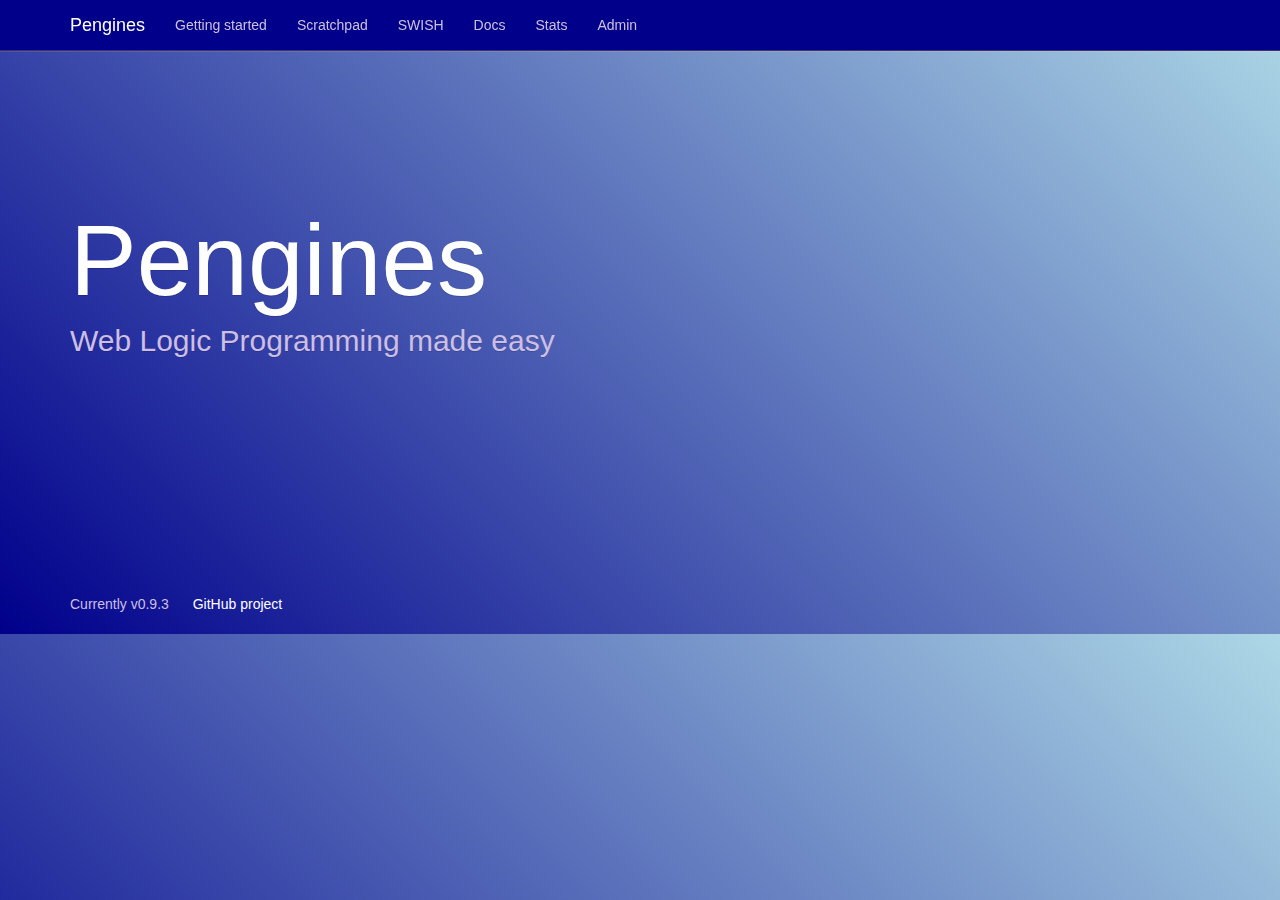
<file: pengines_server/www/docs/index.html>
<!DOCTYPE html>
<html lang="en">
   <head>
      <!-- Meta, title, CSS, favicons, etc. -->
      <meta charset="utf-8">
      <meta name="viewport" content="width=device-width, initial-scale=1.0">
      <meta name="description" content="">
      <meta name="author" content="">
      <title>
         Pengines
      </title>
      <!-- Pengines core CSS -->
      <link href="../vendor/bootstrap/css/bootstrap.min.css" rel="stylesheet">
      <!-- Documentation extras -->
      <link href="manual_files/docs.css" rel="stylesheet">
      <!-- HTML5 shim and Respond.js IE8 support of HTML5 elements and media queries -->
      <!--[if lt IE 9]>
      <script src="./assets/js/html5shiv.js"></script>
      <script src="./assets/js/respond.min.js"></script>
      <![endif]-->
      <!-- Favicons -->
      <link rel="apple-touch-icon-precomposed" sizes="144x144" href="./assets/ico/apple-touch-icon-144-precomposed.png">
      <link rel="apple-touch-icon-precomposed" sizes="114x114" href="./assets/ico/apple-touch-icon-114-precomposed.png">
      <link rel="apple-touch-icon-precomposed" sizes="72x72" href="./assets/ico/apple-touch-icon-72-precomposed.png">
      <link rel="apple-touch-icon-precomposed" href="./assets/ico/apple-touch-icon-57-precomposed.png">
      <link rel="shortcut icon" href="./assets/ico/favicon.png">
      <!-- Place anything custom after this. -->
   </head>
   <body class="bs-docs-home">
      <!-- Docs master nav -->
      <header class="navbar navbar-inverse navbar-fixed-top bs-docs-nav">
         <div class="container">
            <div class="navbar-header">
               <button class="navbar-toggle" type="button" data-toggle="collapse" data-target=".bs-navbar-collapse">
               <span class="icon-bar"></span>
               <span class="icon-bar"></span>
               <span class="icon-bar"></span>
               </button>
               <a href="/docs/index.html" class="navbar-brand">Pengines</a>
            </div>
            <nav class="collapse navbar-collapse bs-navbar-collapse" >
               <ul class="nav navbar-nav">
                  <li>
                     <a href="/docs/getting_started.html">Getting started</a>
                  </li>
                  <li>
                     <a href="/apps/scratchpad/index.html">Scratchpad</a>
                  </li>
                  <li>
                     <a href="/apps/swish/index.html">SWISH</a>
                  </li>
                  <li>
                     <a href="/docs/documentation.html">Docs</a>
                  </li>
                  <li>
                     <a href="/admin/statistics.html">Stats</a>
                  </li>
                  <li>
                     <a href="/admin/server.html">Admin</a>
                  </li>
               </ul>
            </nav>
         </div>
      </header>
      <!-- Page content of course! -->
      <main class="bs-masthead" id="content">
         <div class="container">
            <h1>Pengines</h1>
            <p class="lead">Web Logic Programming made easy</p>
         </div>
      </main>
      <footer class="container">
         <div class="bs-social">
            <ul class="bs-social-buttons">
               <li>
                  <iframe class="github-btn" src="http://ghbtns.com/github-btn.html?user=SWI-Prolog&amp;repo=pengines&amp;type=watch&amp;count=true" width="100" height="20" title="Star on GitHub"></iframe>
               </li>
               <li>
                  <iframe class="github-btn" src="http://ghbtns.com/github-btn.html?user=SWI-Prolog&amp;repo=pengines&amp;type=fork&amp;count=true" width="102" height="20" title="Fork on GitHub"></iframe>
               </li>
            </ul>
         </div>
         <ul class="bs-masthead-links">
            <li class="current-version">
               Currently v0.9.3
            </li>
            <li>
               <a href="https://github.com/SWI-Prolog/pengines">GitHub project</a>
            </li>
         </ul>
      </footer>
      <!-- Placed at the end of the document so the pages load faster -->
      <script src="../vendor/jquery/jquery-2.0.3.min.js"></script>
      <script src="../vendor/bootstrap/js/bootstrap.min.js"></script>
      <script src="manual_files/widgets.js"></script>
      <script src="manual_files/holder.js"></script>
      <script src="manual_files/application.js"></script>
   </body>
</html>
</file>
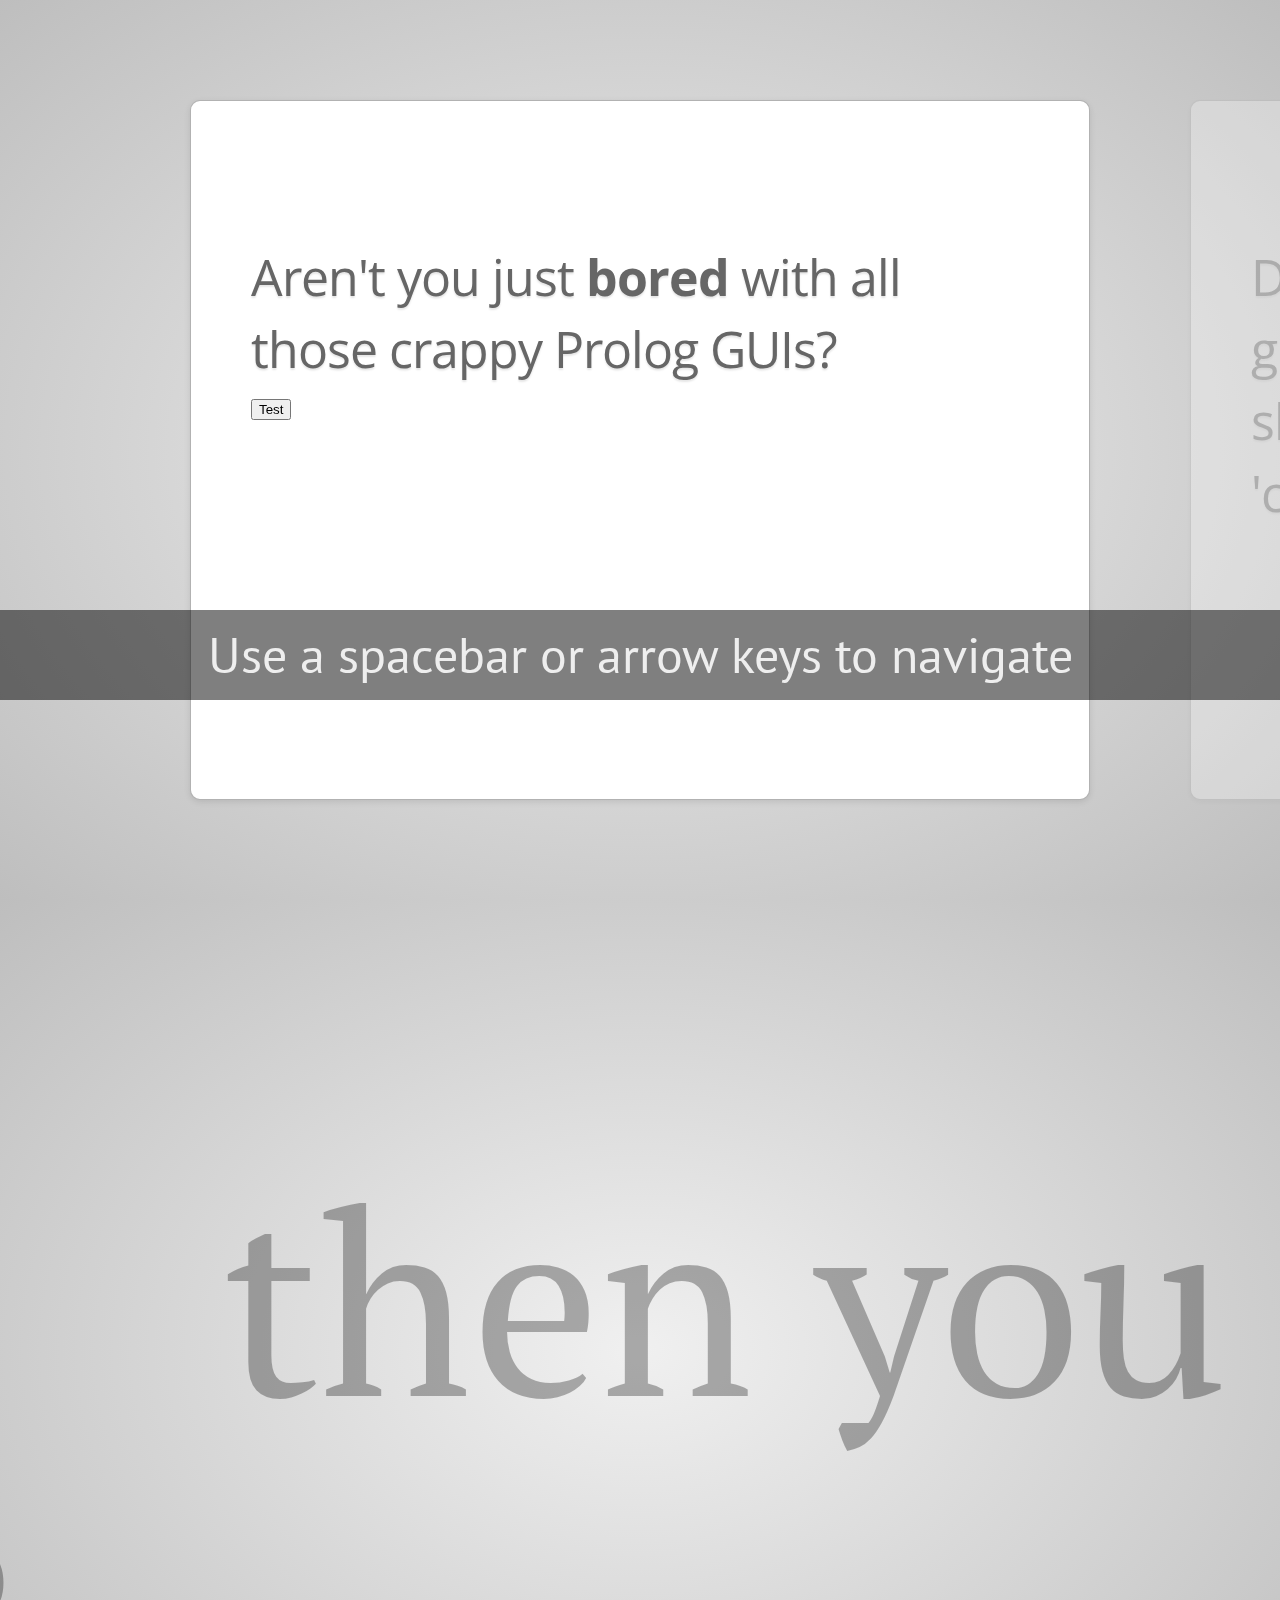
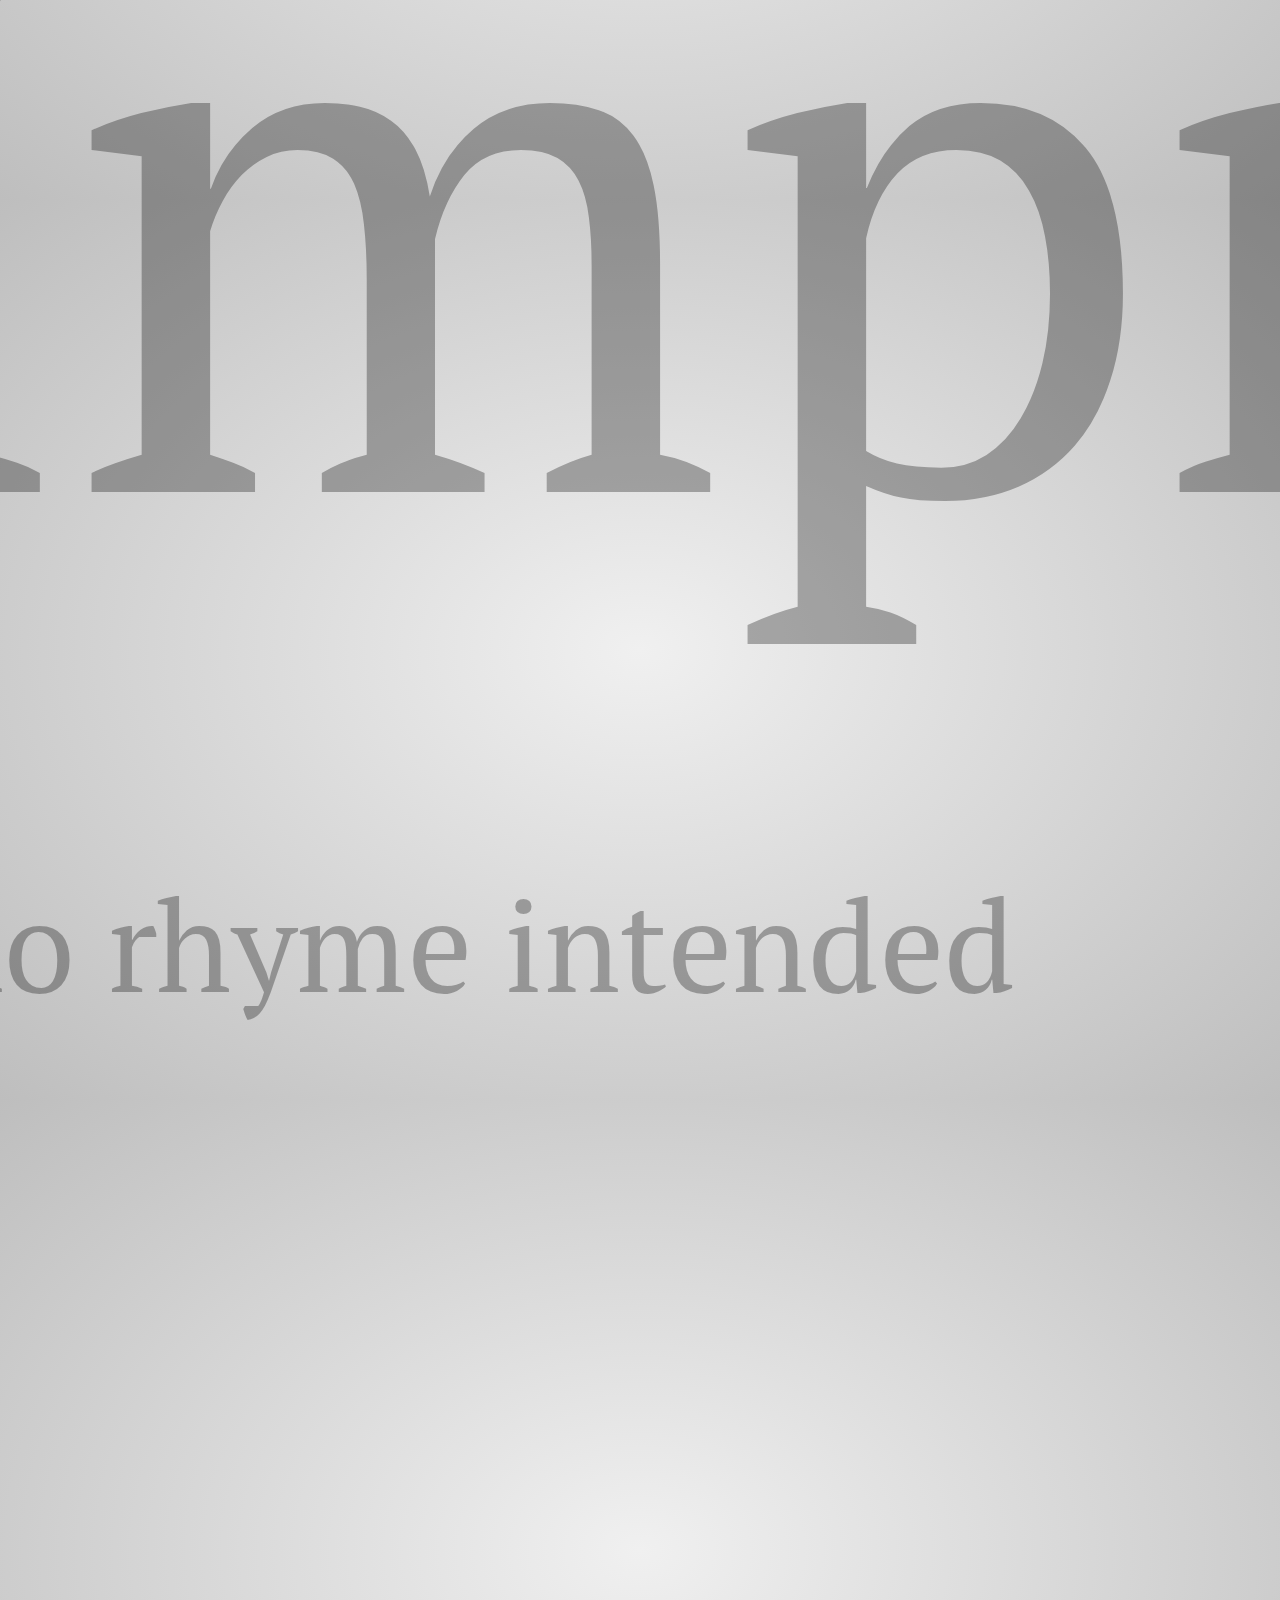
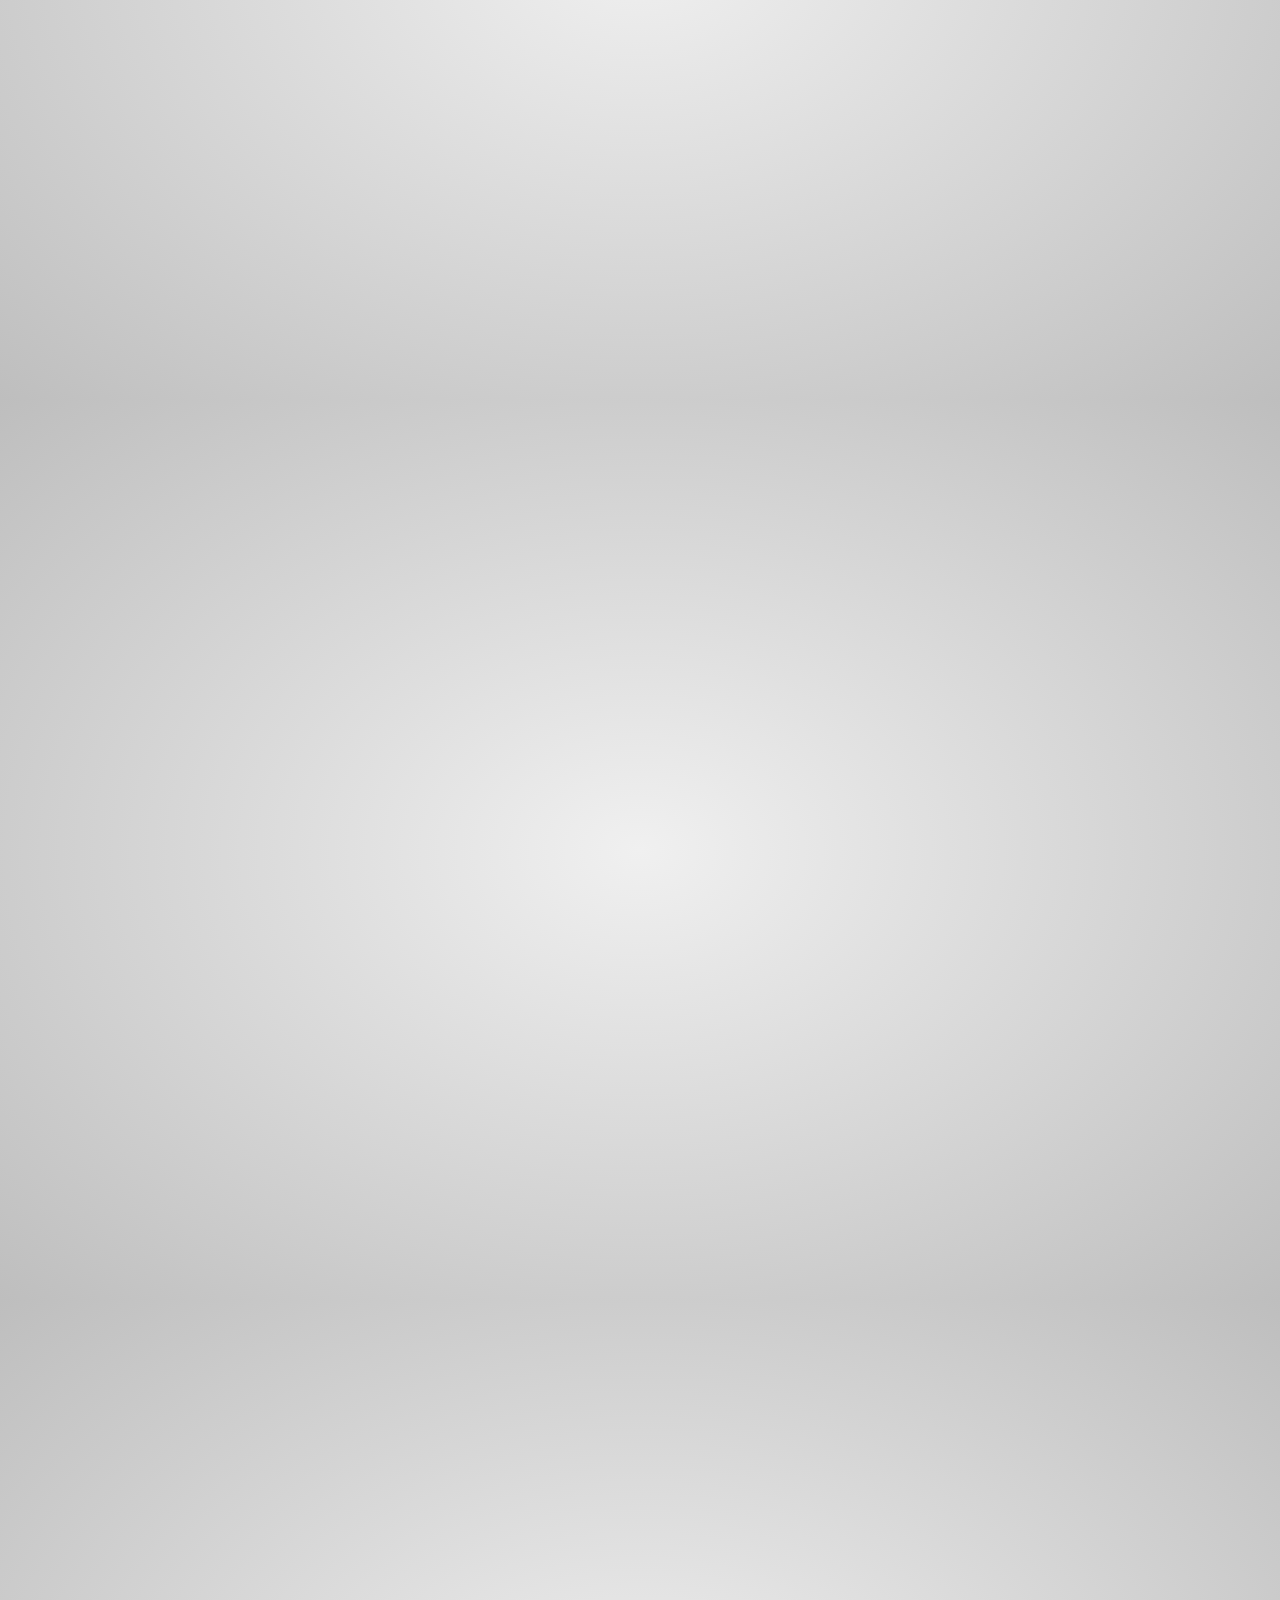
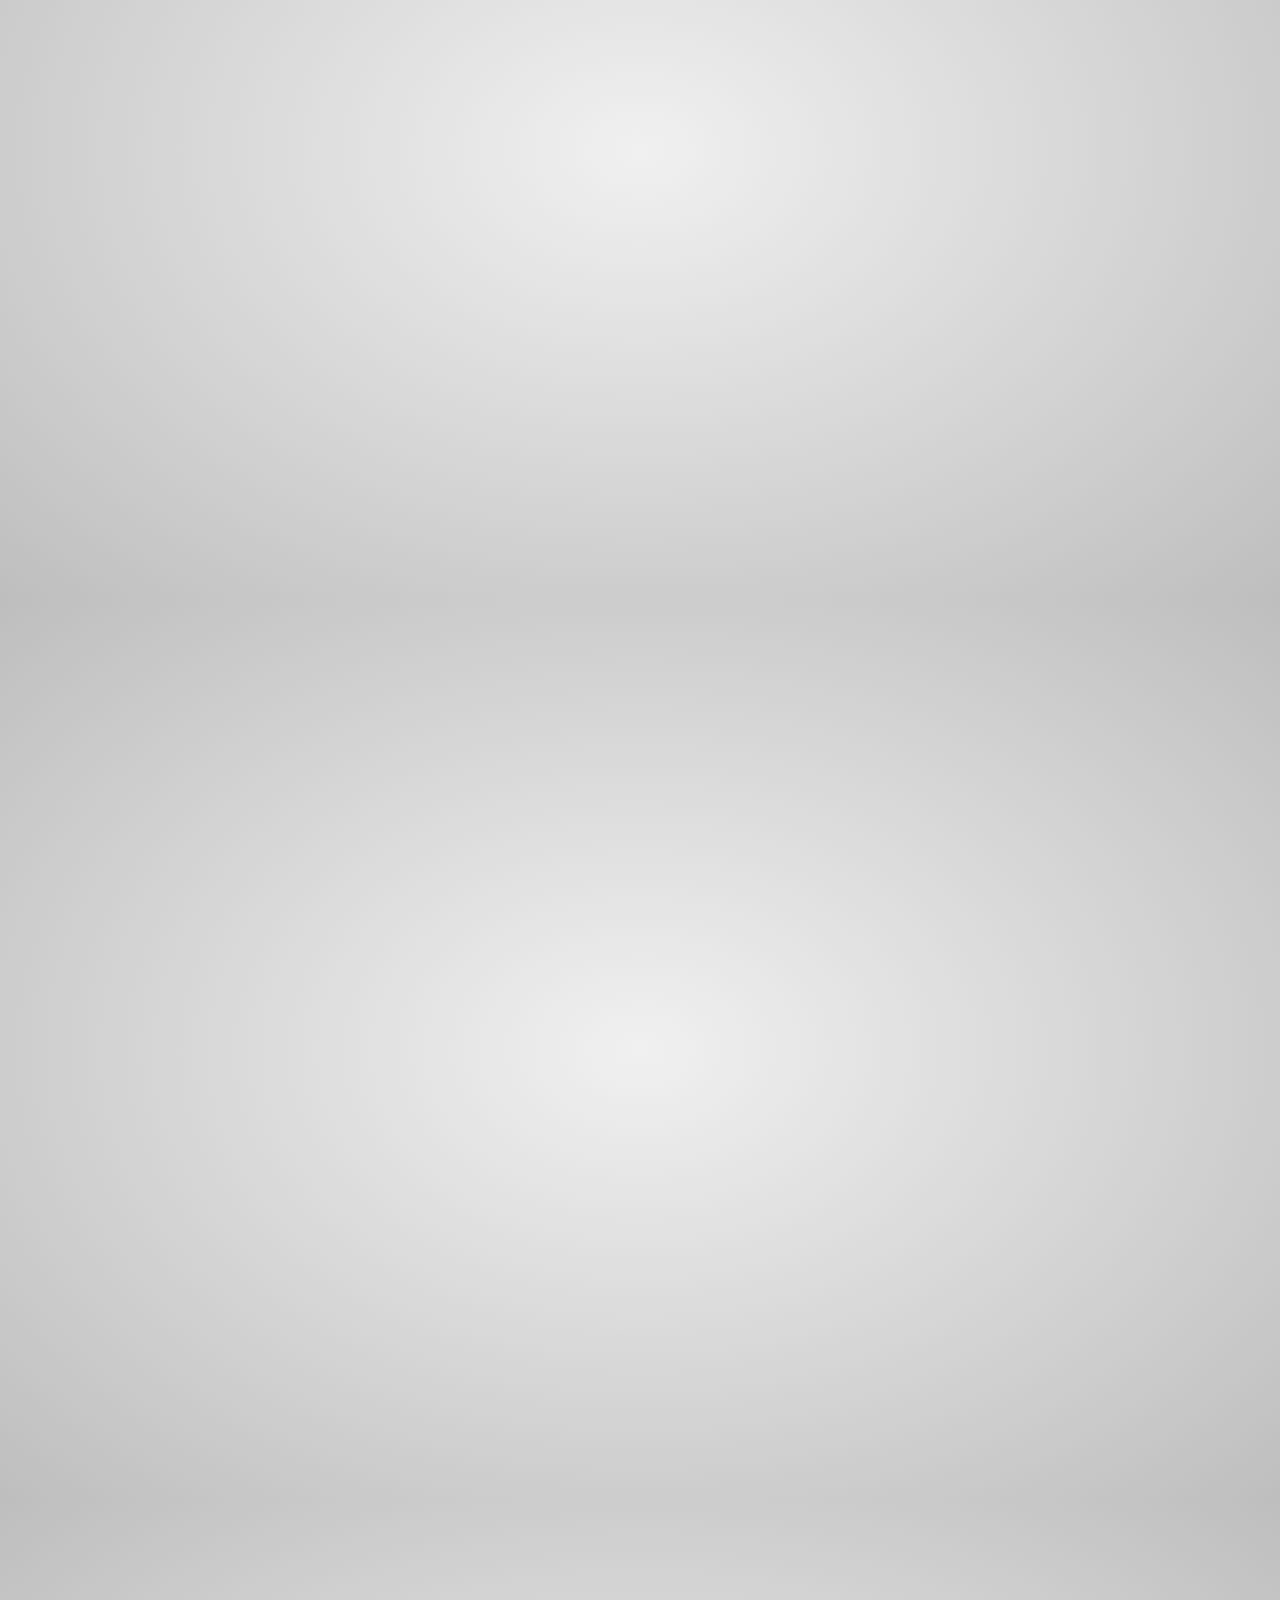
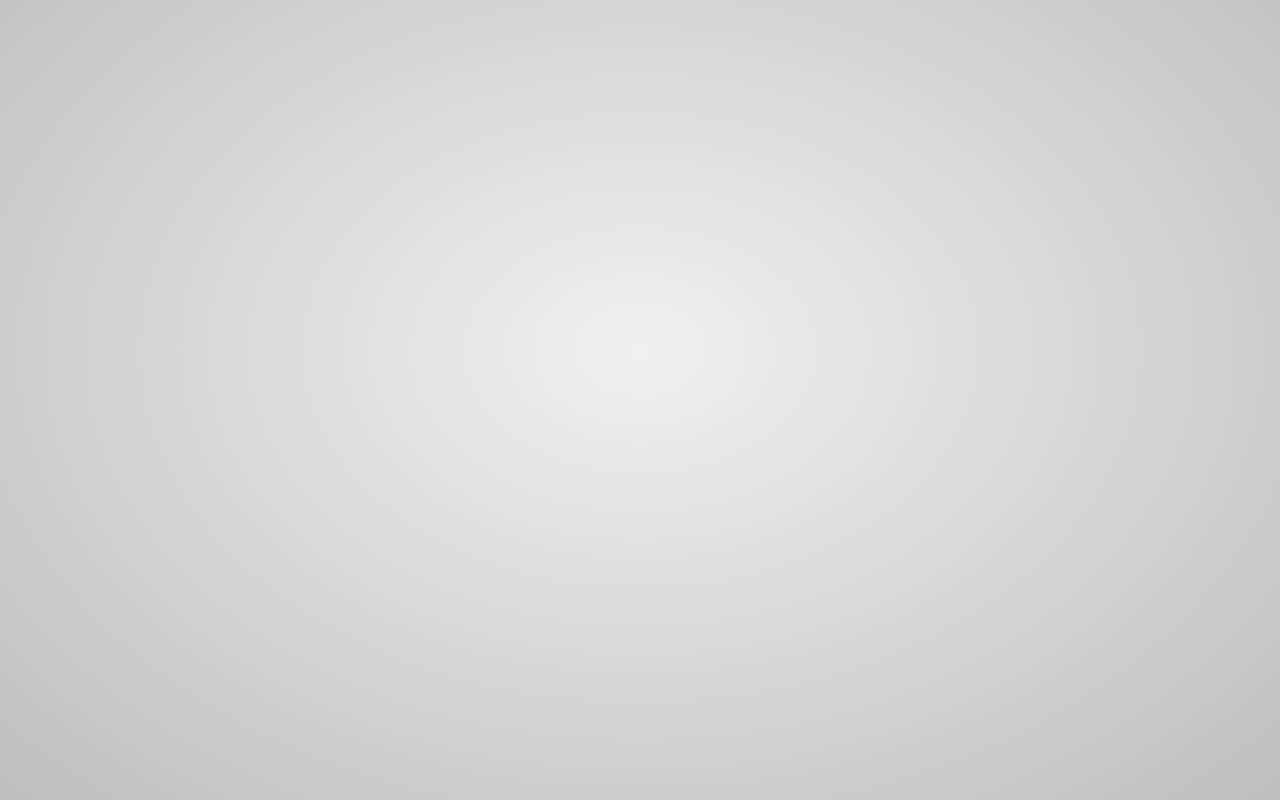
<file: pengines_server/www/vendor/impress.js/index.html>
<!doctype html>

<!--

    Welcome to the light side of the source, young padawan.

    One step closer to learn something interesting you are...

                               ____                  
                            _.' :  `._               
                        .-.'`.  ;   .'`.-.           
               __      / : ___\ ;  /___ ; \      __  
             ,'_ ""=-.:__;".-.";: :".-.":__;.-="" _`,
             :' `.t""=-.. '<@.`;_  ',@:` ..-=""j.' `;
                  `:-.._J '-.-'L__ `-.-' L_..-;'     
                    "-.__ ;  .-"  "-.  : __.-"       
                        L ' /.======.\ ' J           
                         "-.   "__"   .-"            
                        __.l"-:_JL_;-";.__           
                     .-j/'.;  ;""""  / .'\"-.        
                   .' /:`. "-.:     .-" .';  `.      
                .-"  / ;  "-. "-..-" .-"  :    "-.   
             .+"-.  : :      "-.__.-"      ;-._   \  
             ; \  `.; ;                    : : "+. ; 
             :  ;   ; ;                    : ;  : \: 
             ;  :   ; :                    ;:   ;  : 
            : \  ;  :  ;                  : ;  /  :: 
            ;  ; :   ; :                  ;   :   ;: 
            :  :  ;  :  ;                : :  ;  : ; 
            ;\    :   ; :                ; ;     ; ; 
            : `."-;   :  ;              :  ;    /  ; 
             ;    -:   ; :              ;  : .-"   : 
             :\     \  :  ;            : \.-"      : 
              ;`.    \  ; :            ;.'_..-=  / ; 
              :  "-.  "-:  ;          :/."      .'  :
               \         \ :          ;/  __        :
                \       .-`.\        /t-""  ":-+.   :
                 `.  .-"    `l    __/ /`. :  ; ; \  ;
                   \   .-" .-"-.-"  .' .'j \  /   ;/ 
                    \ / .-"   /.     .'.' ;_:'    ;  
                     :-""-.`./-.'     /    `.___.'   
                           \ `t  ._  /               
                            "-.t-._:'                

-->

<!--
    
    So you'd like to know how to use impress.js?
    
    You've made the first, very important step - you're reading the source code.
    And that's how impress.js presentations are built - with HTML and CSS code.
    
    Believe me, you need quite decent HTML and CSS skills to be able to use impress.js effectively.
    And what is even more important, you need to be a designer, too, because there are no default
    styles for impress.js presentations, there is no default or automatic layout for them.
    
    You need to design and build it by hand.
    
    So...
    
    Would you still like to know how to use impress.js?
    
-->

<html lang="en">
<head>
    <meta charset="utf-8" />
    <meta name="viewport" content="width=1024" />
    <meta name="apple-mobile-web-app-capable" content="yes" />
    <title>impress.js | presentation tool based on the power of CSS3 transforms and transitions in modern browsers | by Bartek Szopka @bartaz</title>
    
    <meta name="description" content="impress.js is a presentation tool based on the power of CSS3 transforms and transitions in modern browsers and inspired by the idea behind prezi.com." />
    <meta name="author" content="Bartek Szopka" />

    <link href="http://fonts.googleapis.com/css?family=Open+Sans:regular,semibold,italic,italicsemibold|PT+Sans:400,700,400italic,700italic|PT+Serif:400,700,400italic,700italic" rel="stylesheet" />

    <!--
        
        Impress.js doesn't depend on any external stylesheet. Script adds all styles it needs for
        presentation to work.
        
        This style below contains styles only for demo presentation. Browse it to see how impress.js
        classes are used to style presentation steps, or how to apply fallback styles, but I don't want
        you to use them directly in your presentation.
        
        Be creative, build your own. We don't really want all impress.js presentations to look the same,
        do we?
        
        When creating your own presentation get rid of this file. Start from scratch, it's fun!
        
    -->
    <link href="css/impress-demo.css" rel="stylesheet" />
    
    <link rel="shortcut icon" href="favicon.png" />
    <link rel="apple-touch-icon" href="apple-touch-icon.png" />
</head>

<!--
    
    Body element is used by impress.js to set some useful class names, that will allow you to detect
    the support and state of the presentation in CSS or other scripts.
    
    First very useful class name is `impress-not-supported`. This class means, that browser doesn't
    support features required by impress.js, so you should apply some fallback styles in your CSS.
    It's not necessary to add it manually on this element. If the script detects that browser is not
    good enough it will add this class, but keeping it in HTML means that users without JavaScript
    will also get fallback styles.
    
    When impress.js script detects that browser supports all required features, this class name will
    be removed.
    
    The class name on body element also depends on currently active presentation step. More details about
    it can be found later, when `hint` element is being described.
    
-->
<body class="impress-not-supported">

<!--
    For example this fallback message is only visible when there is `impress-not-supported` class on body.
-->
<div class="fallback-message">
    <p>Your browser <b>doesn't support the features required</b> by impress.js, so you are presented with a simplified version of this presentation.</p>
    <p>For the best experience please use the latest <b>Chrome</b>, <b>Safari</b> or <b>Firefox</b> browser.</p>
</div>

<!--
    
    Now that's the core element used by impress.js.
    
    That's the wrapper for your presentation steps. In this element all the impress.js magic happens.
    It doesn't have to be a `<div>`. Only `id` is important here as that's how the script find it.
    
    You probably won't need it now, but there are some configuration options that can be set on this element.
    
    To change the duration of the transition between slides use `data-transition-duration="2000"` giving it
    a number of ms. It defaults to 1000 (1s).
    
    You can also control the perspective with `data-perspective="500"` giving it a number of pixels.
    It defaults to 1000. You can set it to 0 if you don't want any 3D effects.
    If you are willing to change this value make sure you understand how CSS perspective works:
    https://developer.mozilla.org/en/CSS/perspective
    
    But as I said, you won't need it for now, so don't worry - there are some simple but interesing things
    right around the corner of this tag ;)
    
-->
<div id="impress">

    <!--
        
        Here is where interesting thing start to happen.
        
        Each step of the presentation should be an element inside the `#impress` with a class name
        of `step`. These step elements are positioned, rotated and scaled by impress.js, and
        the 'camera' shows them on each step of the presentation.
        
        Positioning information is passed through data attributes.
        
        In the example below we only specify x and y position of the step element with `data-x="-1000"`
        and `data-y="-1500` attributes. This means that **the center** of the element (yes, the center)
        will be positioned in point x = -1000px and y = -1500px of the presentation 'canvas'.
        
        It will not be rotated or scaled.
        
    -->
    <div id="bored" class="step slide" data-x="-1000" data-y="-1500">
        <q>Aren't you just <b>bored</b> with all those crappy Prolog GUIs?</q>
        <button>Test</button>
    </div>

    <!--
        
        The `id` attribute of the step element is used to identify it in the URL, but it's optional.
        If it is not defined, it will get a default value of `step-N` where N is a number of slide.
        
        So in the example below it'll be `step-2`.
        
        The hash part of the url when this step is active will be `#/step-2`.
        
        You can also use `#step-2` in a link, to point directly to this particular step.
        
        Please note, that while `#/step-2` (with slash) would also work in a link it's not recommended.
        Using classic `id`-based links like `#step-2` makes these links usable also in fallback mode.
        
    -->
    <div class="step slide" data-x="0" data-y="-1500">
        <q>Don't you think that presentations given <strong>in modern browsers</strong> shouldn't <strong>copy the limits</strong> of 'classic' slide decks?</q>
    </div>

    <div class="step slide" data-x="1000" data-y="-1500">
        <q>Would you like to <strong>impress your audience</strong> with <strong>stunning visualization</strong> of your talk?</q>
    </div>

    <!--
        
        This is an example of step element being scaled.
        
        Again, we use a `data-` attribute, this time it's `data-scale="4"`, so it means that this
        element will be 4 times larger than the others.
        From presentation and transitions point of view it means, that it will have to be scaled
        down (4 times) to make it back to its correct size.
        
    -->
    <div id="title" class="step" data-x="0" data-y="0" data-scale="4">
        <span class="try">then you should try</span>
        <h1>impress.js<sup>*</sup></h1>
        <span class="footnote"><sup>*</sup> no rhyme intended</span>
    </div>

    <!--
        
        This element introduces rotation.
        
        Notation shouldn't be a surprise. We use `data-rotate="90"` attribute, meaning that this
        element should be rotated by 90 degrees clockwise.
        
    -->
    <div id="its" class="step" data-x="850" data-y="3000" data-rotate="90" data-scale="5">
        <p>It's a <strong>presentation tool</strong> <br/>
        inspired by the idea behind <a href="http://prezi.com">prezi.com</a> <br/>
        and based on the <strong>power of CSS3 transforms and transitions</strong> in modern browsers.</p>
    </div>

    <div id="big" class="step" data-x="3500" data-y="2100" data-rotate="180" data-scale="6">
        <p>visualize your <b>big</b> <span class="thoughts">thoughts</span></p>
    </div>

    <!--
        
        And now it gets really exciting! We move into third dimension!
        
        Along with `data-x` and `data-y`, you can define the position on third (Z) axis, with
        `data-z`. In the example below we use `data-z="-3000"` meaning that element should be
        positioned far away from us (by 3000px).
        
    -->
    <div id="tiny" class="step" data-x="2825" data-y="2325" data-z="-3000" data-rotate="300" data-scale="1">
        <p>and <b>tiny</b> ideas</p>
    </div>

    <!--
        
        This step here doesn't introduce anything new when it comes to data attributes, but you
        should notice in the demo that some words of this text are being animated.
        It's a very basic CSS transition that is applied to the elements when this step element is
        reached.
        
        At the very beginning of the presentation all step elements are given the class of `future`.
        It means that they haven't been visited yet.
        
        When the presentation moves to given step `future` is changed to `present` class name.
        That's how animation on this step works - text moves when the step has `present` class.
        
        Finally when the step is left the `present` class is removed from the element and `past`
        class is added.
        
        So basically every step element has one of three classes: `future`, `present` and `past`.
        Only one current step has the `present` class.
        
    -->
    <div id="ing" class="step" data-x="3500" data-y="-850" data-rotate="270" data-scale="6">
        <p>by <b class="positioning">positioning</b>, <b class="rotating">rotating</b> and <b class="scaling">scaling</b> them on an infinite canvas</p>
    </div>

    <div id="imagination" class="step" data-x="6700" data-y="-300" data-scale="6">
        <p>the only <b>limit</b> is your <b class="imagination">imagination</b></p>
    </div>

    <div id="source" class="step" data-x="6300" data-y="2000" data-rotate="20" data-scale="4">
        <p>want to know more?</p>
        <q><a href="http://github.com/bartaz/impress.js">use the source</a>, Luke!</q>
    </div>

    <div id="one-more-thing" class="step" data-x="6000" data-y="4000" data-scale="2">
        <p>one more thing...</p>
    </div>

    <!--
        
        And the last one shows full power and flexibility of impress.js.
        
        You can not only position element in 3D, but also rotate it around any axis.
        So this one here will get rotated by -40 degrees (40 degrees anticlockwise) around X axis and
        10 degrees (clockwise) around Y axis.
        
        You can of course rotate it around Z axis with `data-rotate-z` - it has exactly the same effect
        as `data-rotate` (these two are basically aliases).
        
    -->
    <div id="its-in-3d" class="step" data-x="6200" data-y="4300" data-z="-100" data-rotate-x="-40" data-rotate-y="10" data-scale="2">
        <p><span class="have">have</span> <span class="you">you</span> <span class="noticed">noticed</span> <span class="its">it's</span> <span class="in">in</span> <b>3D<sup>*</sup></b>?</p>
        <span class="footnote">* beat that, prezi ;)</span>
    </div>

    <!--
        
        So to make a summary of all the possible attributes used to position presentation steps, we have:
        
        * `data-x`, `data-y`, `data-z` - they define the position of **the center** of step element on
            the canvas in pixels; their default value is 0;
        * `data-rotate-x`, `data-rotate-y`, 'data-rotate-z`, `data-rotate` - they define the rotation of
            the element around given axis in degrees; their default value is 0; `data-rotate` and `data-rotate-z`
            are exactly the same;
        * `data-scale` - defines the scale of step element; default value is 1
        
        These values are used by impress.js in CSS transformation functions, so for more information consult
        CSS transfrom docs: https://developer.mozilla.org/en/CSS/transform
        
    -->
    <div id="overview" class="step" data-x="3000" data-y="1500" data-scale="10">
    </div>

</div>

<!--
    
    Hint is not related to impress.js in any way.
    
    But it can show you how to use impress.js features in creative way.
    
    When the presentation step is shown (selected) its element gets the class of "active" and the body element
    gets the class based on active step id `impress-on-ID` (where ID is the step's id)... It may not be
    so clear because of all these "ids" in previous sentence, so for example when the first step (the one with
    the id of `bored`) is active, body element gets a class of `impress-on-bored`.
    
    This class is used by this hint below. Check CSS file to see how it's shown with delayed CSS animation when
    the first step of presentation is visible for a couple of seconds.
    
    ...
    
    And when it comes to this piece of JavaScript below ... kids, don't do this at home ;)
    It's just a quick and dirty workaround to get different hint text for touch devices.
    In a real world it should be at least placed in separate JS file ... and the touch content should be
    probably just hidden somewhere in HTML - not hard-coded in the script.
    
    Just sayin' ;)
    
-->
<div class="hint">
    <p>Use a spacebar or arrow keys to navigate</p>
</div>
<script>
if ("ontouchstart" in document.documentElement) { 
    document.querySelector(".hint").innerHTML = "<p>Tap on the left or right to navigate</p>";
}
</script>

<!--
    
    Last, but not least.
    
    To make all described above really work, you need to include impress.js in the page.
    I strongly encourage to minify it first.
    
    In here I just include full source of the script to make it more readable.
    
    You also need to call a `impress().init()` function to initialize impress.js presentation.
    And you should do it in the end of your document. Not only because it's a good practice, but also
    because it should be done when the whole document is ready.
    Of course you can wrap it in any kind of "DOM ready" event, but I was too lazy to do so ;)
    
-->
<script src="js/impress.js"></script>
<script>impress().init();</script>

<!--
    
    The `impress()` function also gives you access to the API that controls the presentation.
    
    Just store the result of the call:
    
        var api = impress();
    
    and you will get three functions you can call:
    
        `api.init()` - initializes the presentation,
        `api.next()` - moves to next step of the presentation,
        `api.prev()` - moves to previous step of the presentation,
        `api.goto( idx | id | element, [duration] )` - moves the presentation to the step given by its index number
                id or the DOM element; second parameter can be used to define duration of the transition in ms,
                but it's optional - if not provided default transition duration for the presentation will be used.
    
    You can also simply call `impress()` again to get the API, so `impress().next()` is also allowed.
    Don't worry, it wont initialize the presentation again.
    
    For some example uses of this API check the last part of the source of impress.js where the API
    is used in event handlers.
    
-->

</body>
</html>

<!--
    
    Now you know more or less everything you need to build your first impress.js presentation, but before
    you start...
    
    Oh, you've already cloned the code from GitHub?
    
    You have it open in text editor?
    
    Stop right there!
    
    That's not how you create awesome presentations. This is only a code. Implementation of the idea that
    first needs to grow in your mind.
    
    So if you want to build great presentation take a pencil and piece of paper. And turn off the computer.
    
    Sketch, draw and write. Brainstorm your ideas on a paper. Try to build a mind-map of what you'd like
    to present. It will get you closer and closer to the layout you'll build later with impress.js.
    
    Get back to the code only when you have your presentation ready on a paper. It doesn't make sense to do
    it earlier, because you'll only waste your time fighting with positioning of useless points.
    
    If you think I'm crazy, please put your hands on a book called "Presentation Zen". It's all about 
    creating awesome and engaging presentations.
    
    Think about it. 'Cause impress.js may not help you, if you have nothing interesting to say.
    
-->

<!--
    
    Are you still reading this?
    
    For real?
    
    I'm impressed! Feel free to let me know that you got that far (I'm @bartaz on Twitter), 'cause I'd like
    to congratulate you personally :)
    
    But you don't have to do it now. Take my advice and take some time off. Make yourself a cup of coffee, tea,
    or anything you like to drink. And raise a glass for me ;)
    
    Cheers!
    
-->
</file>
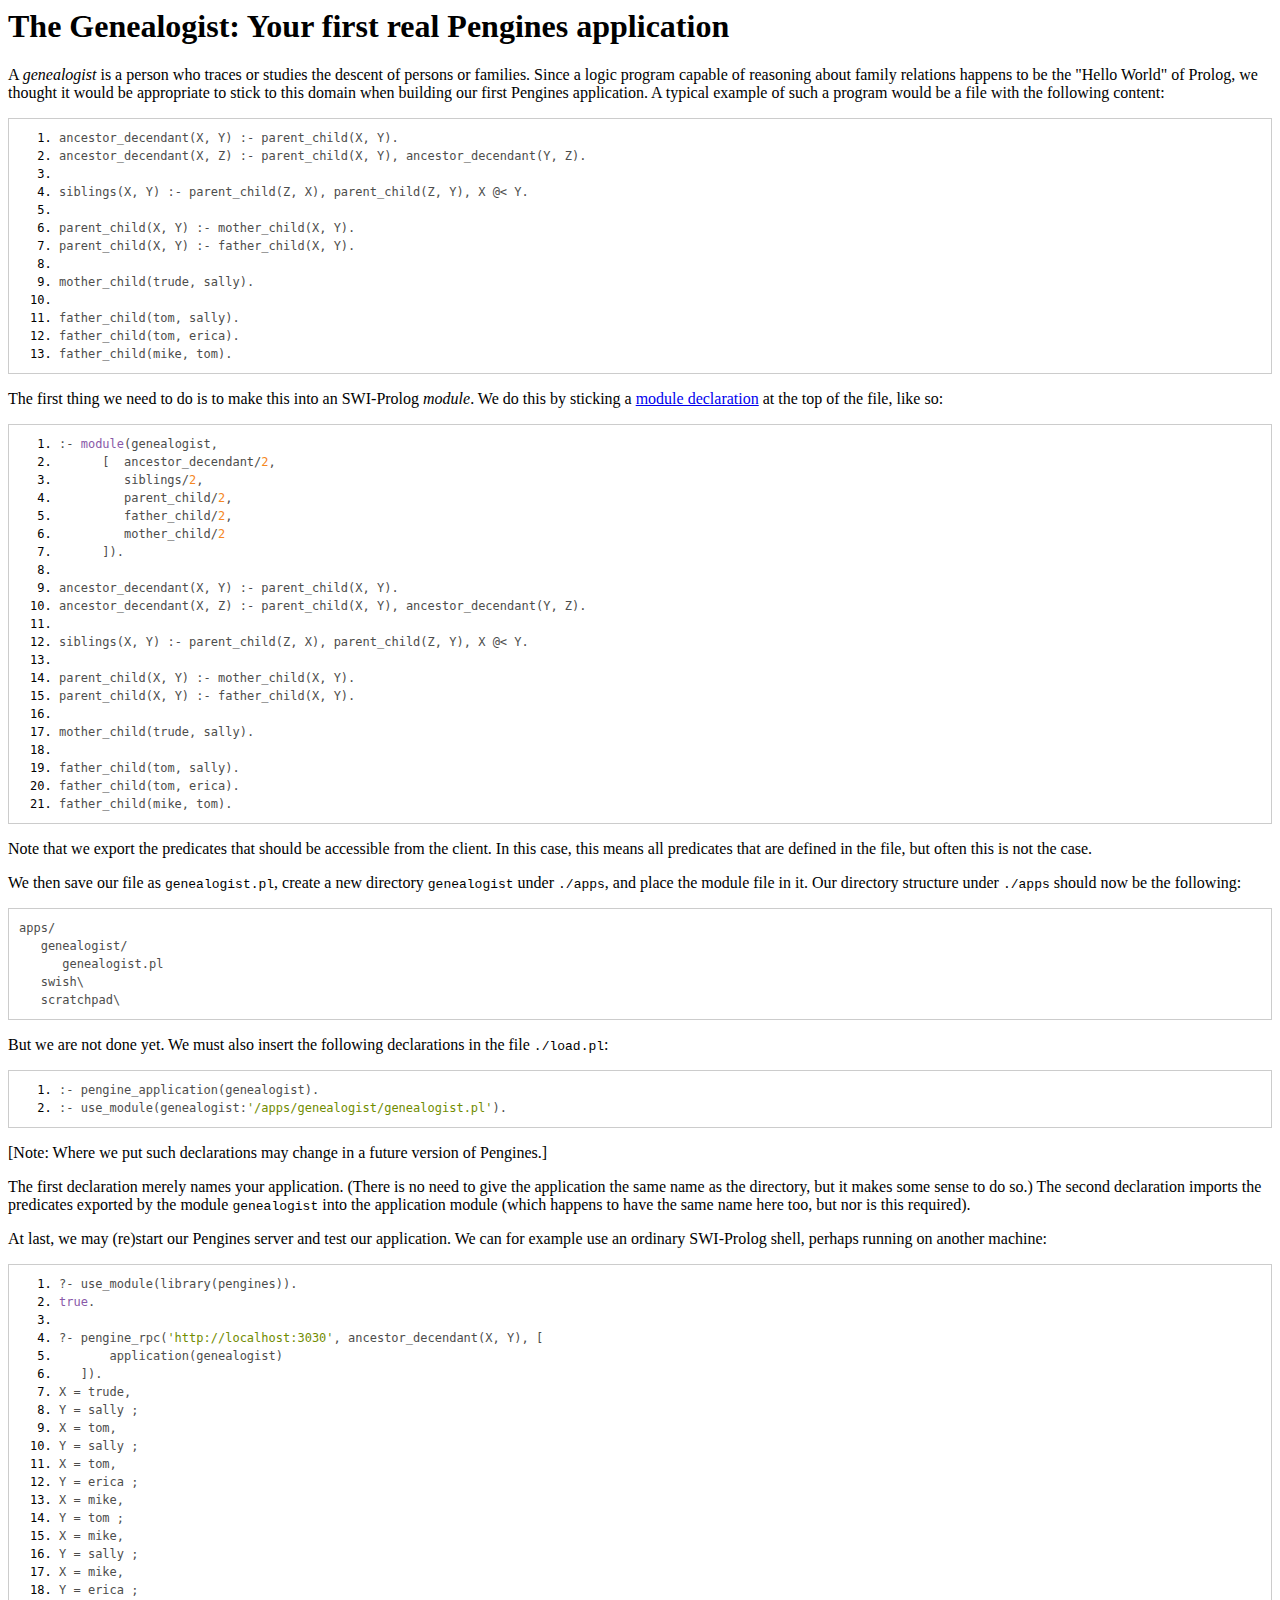
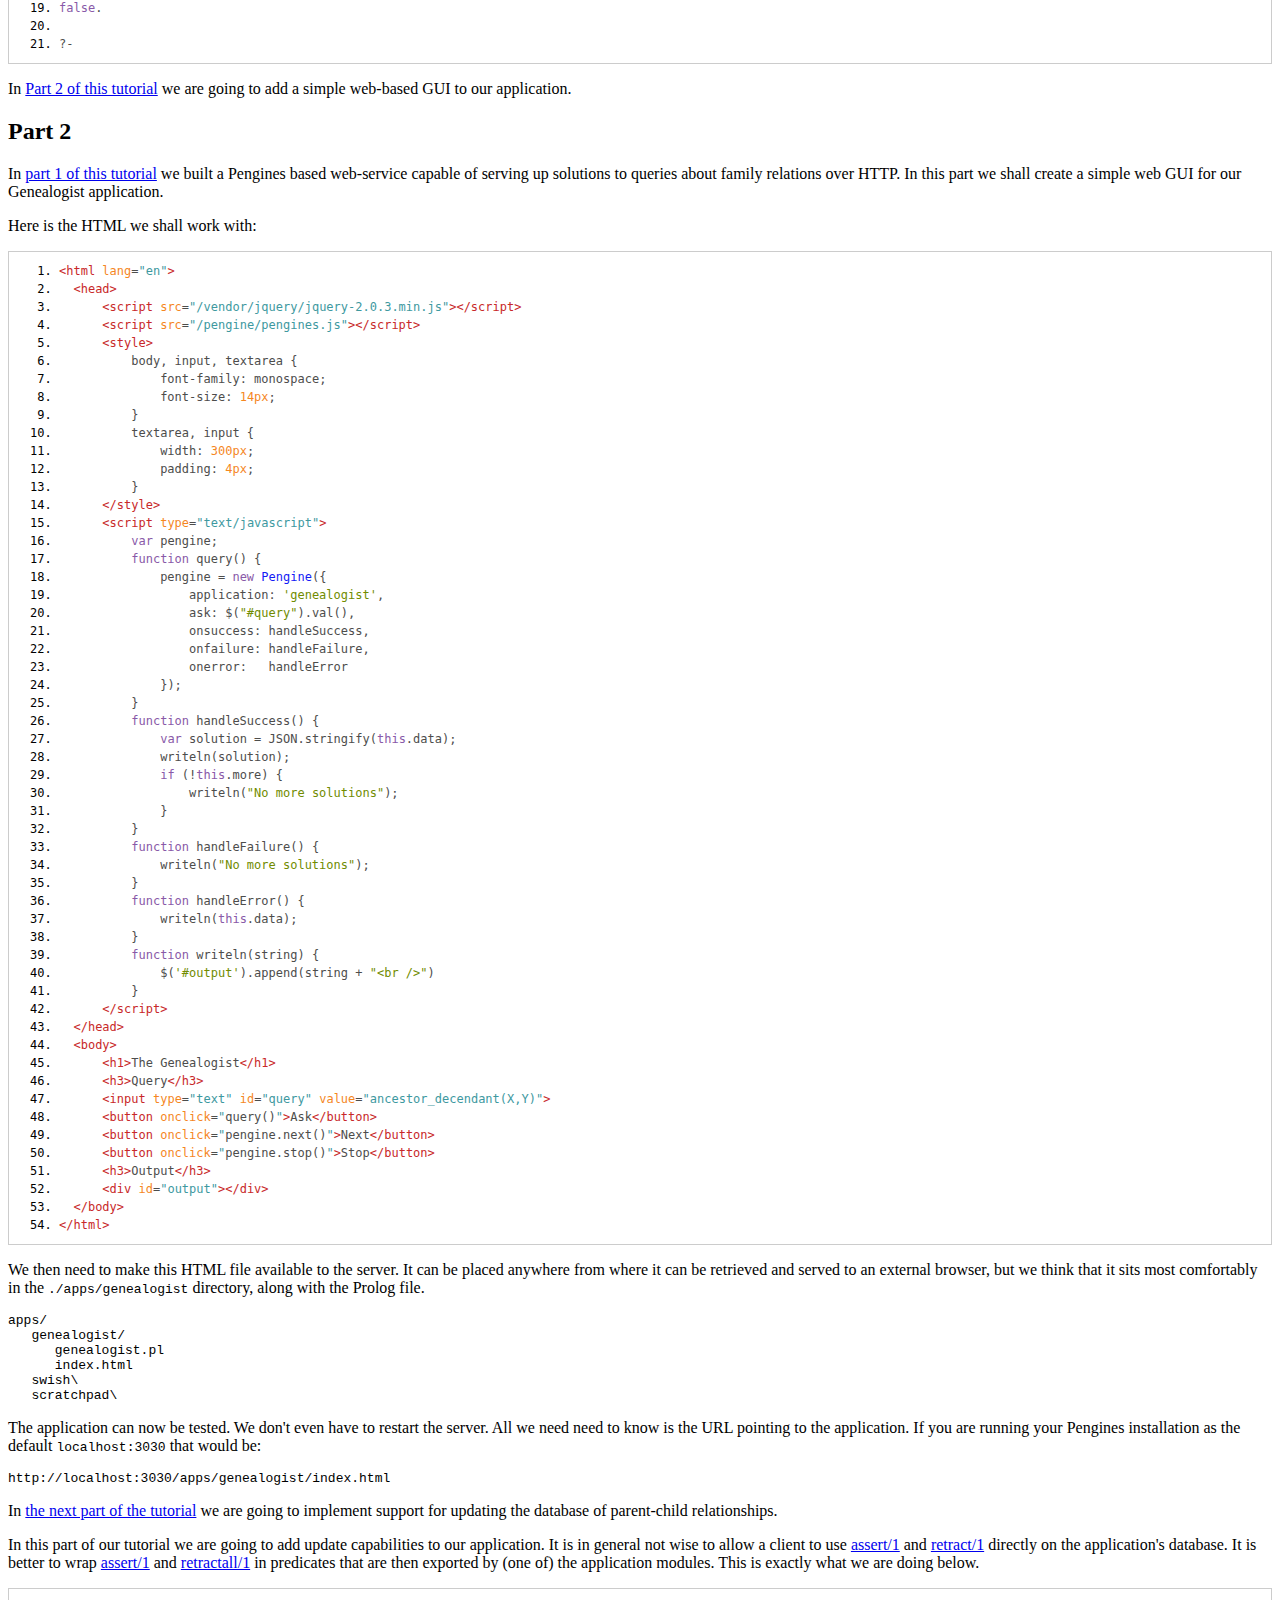
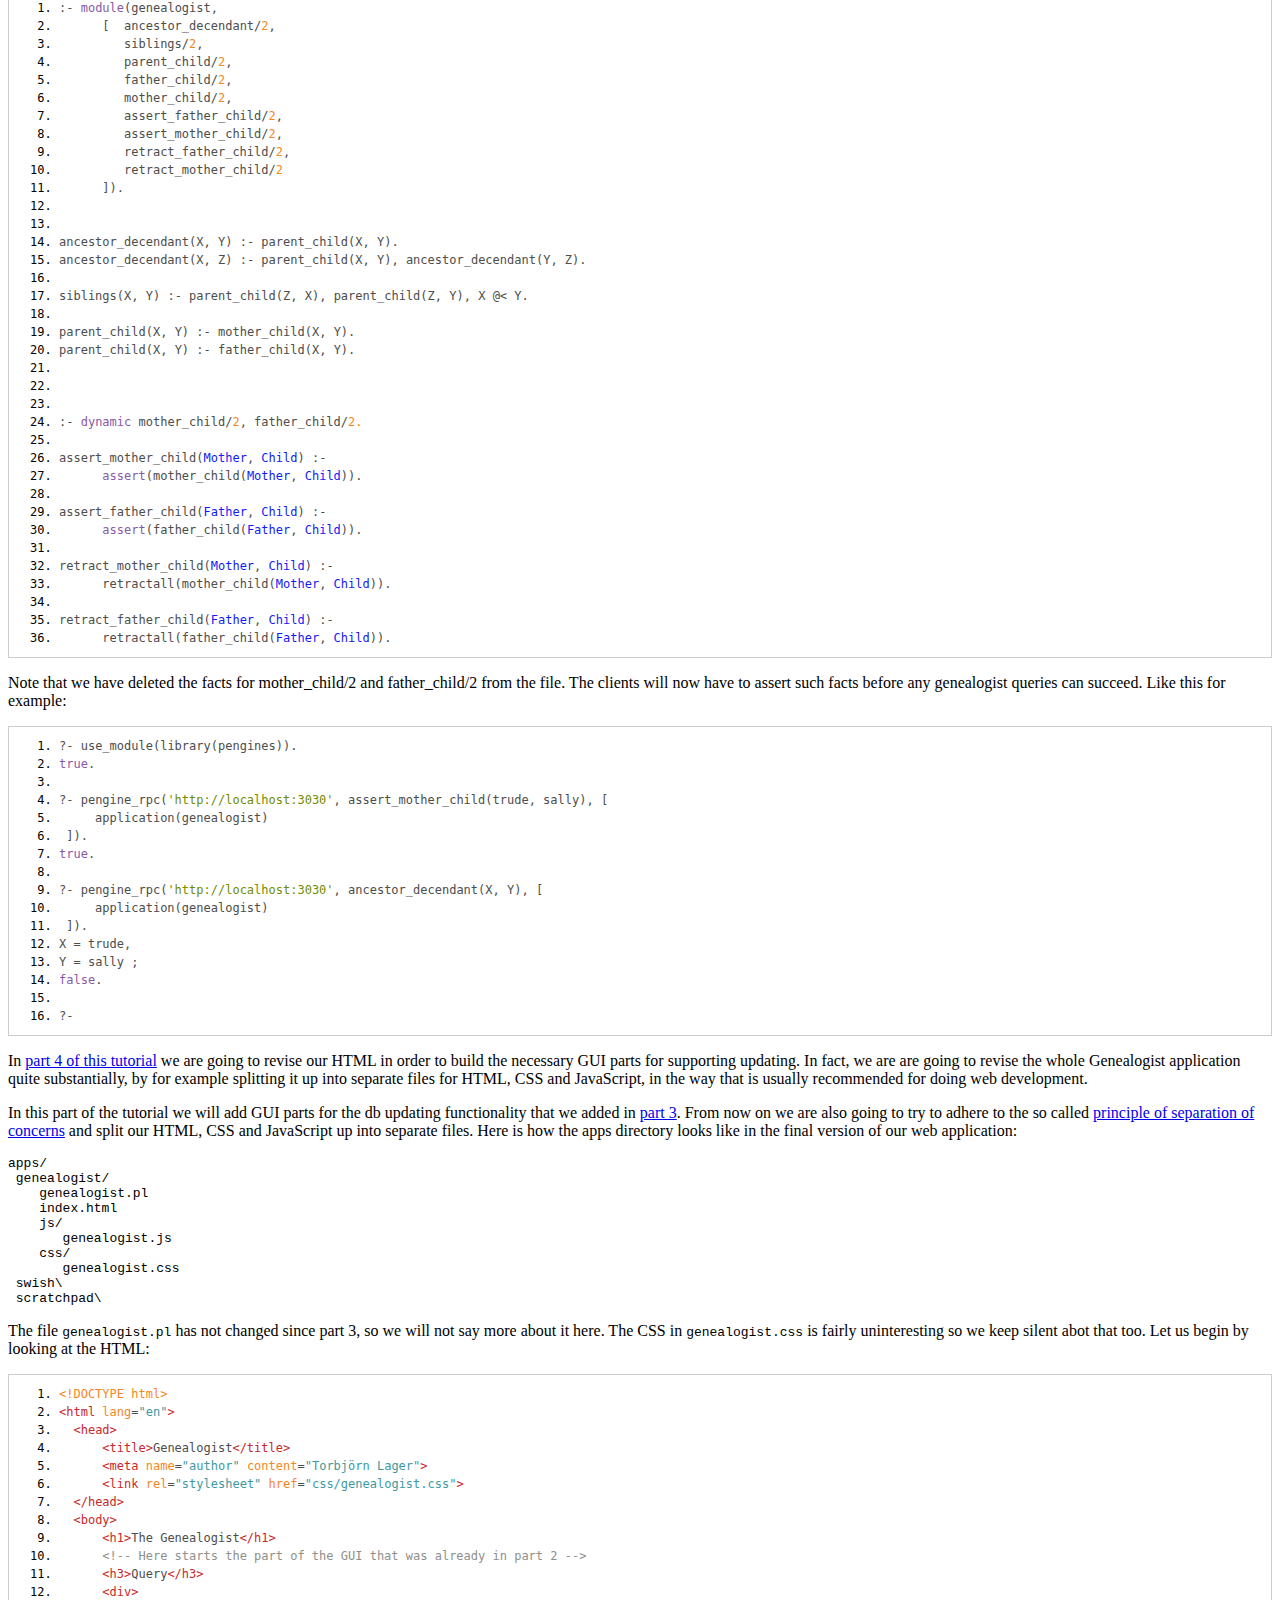
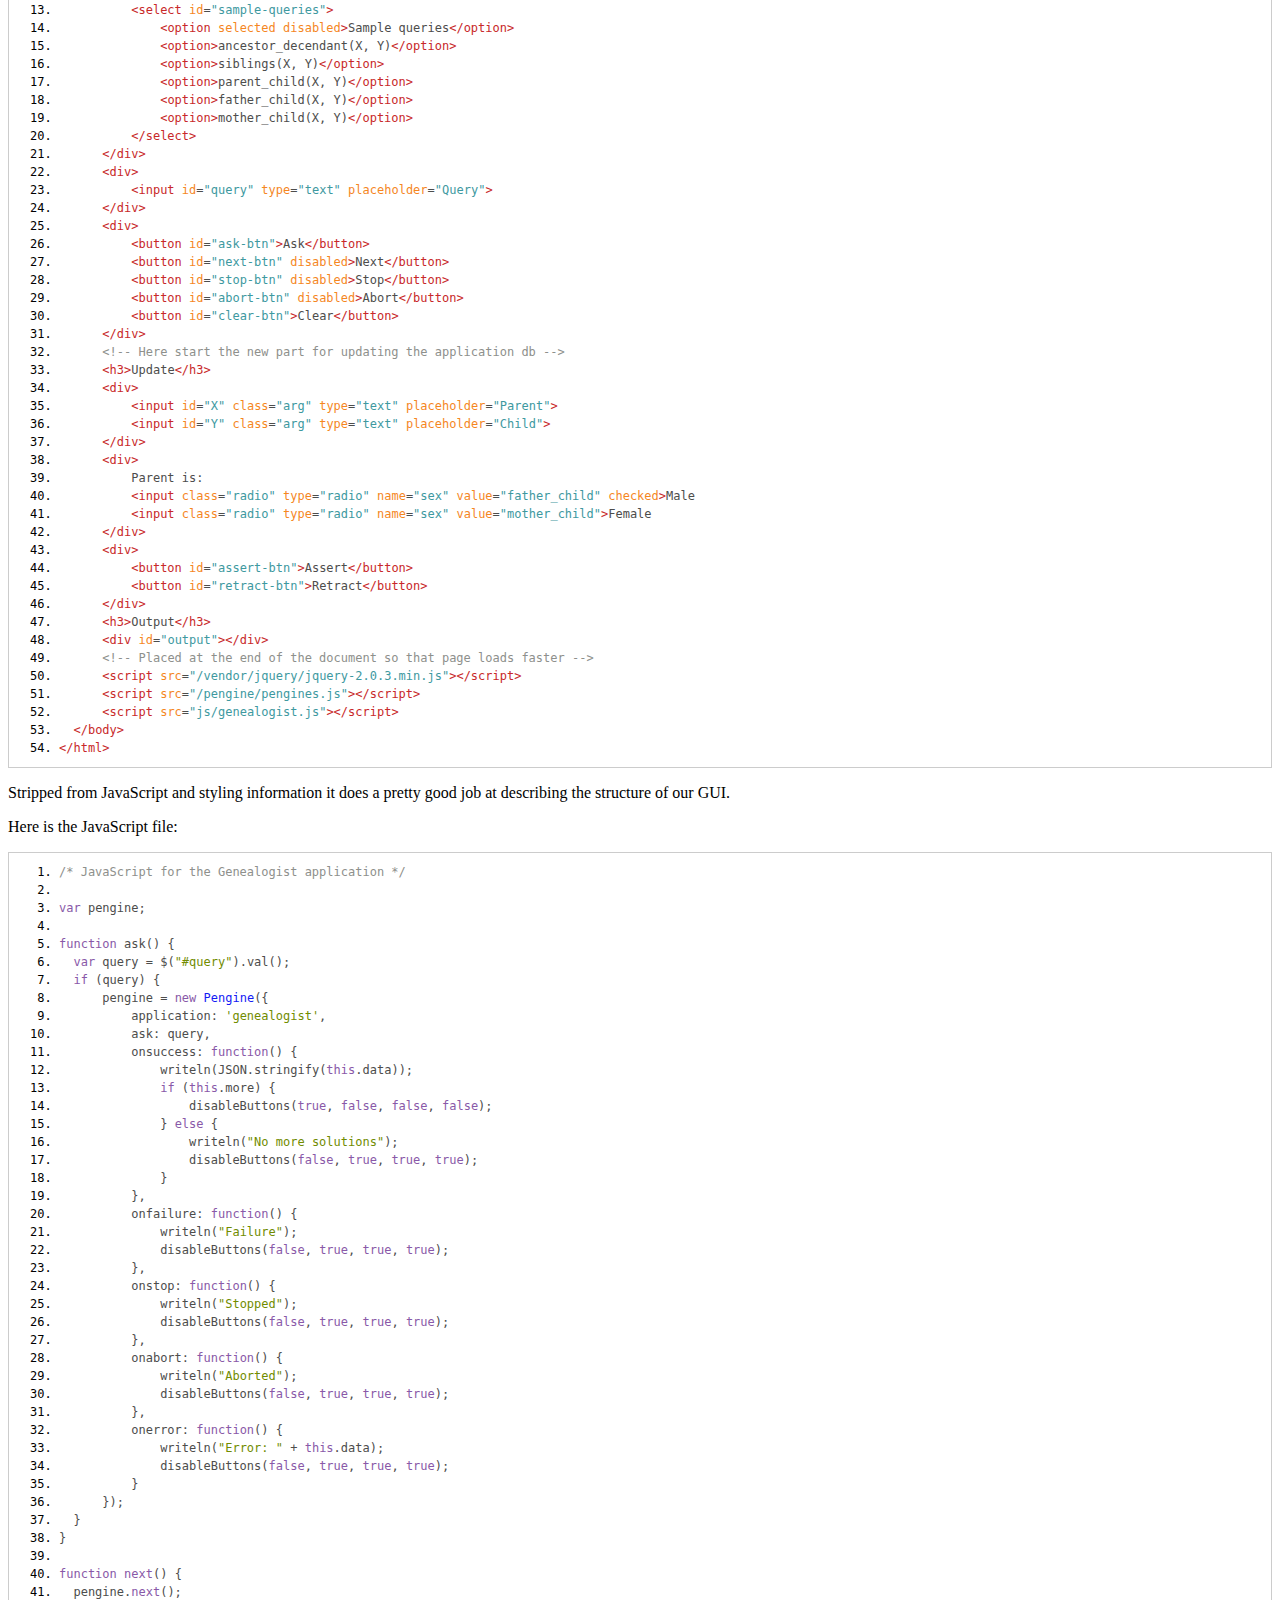
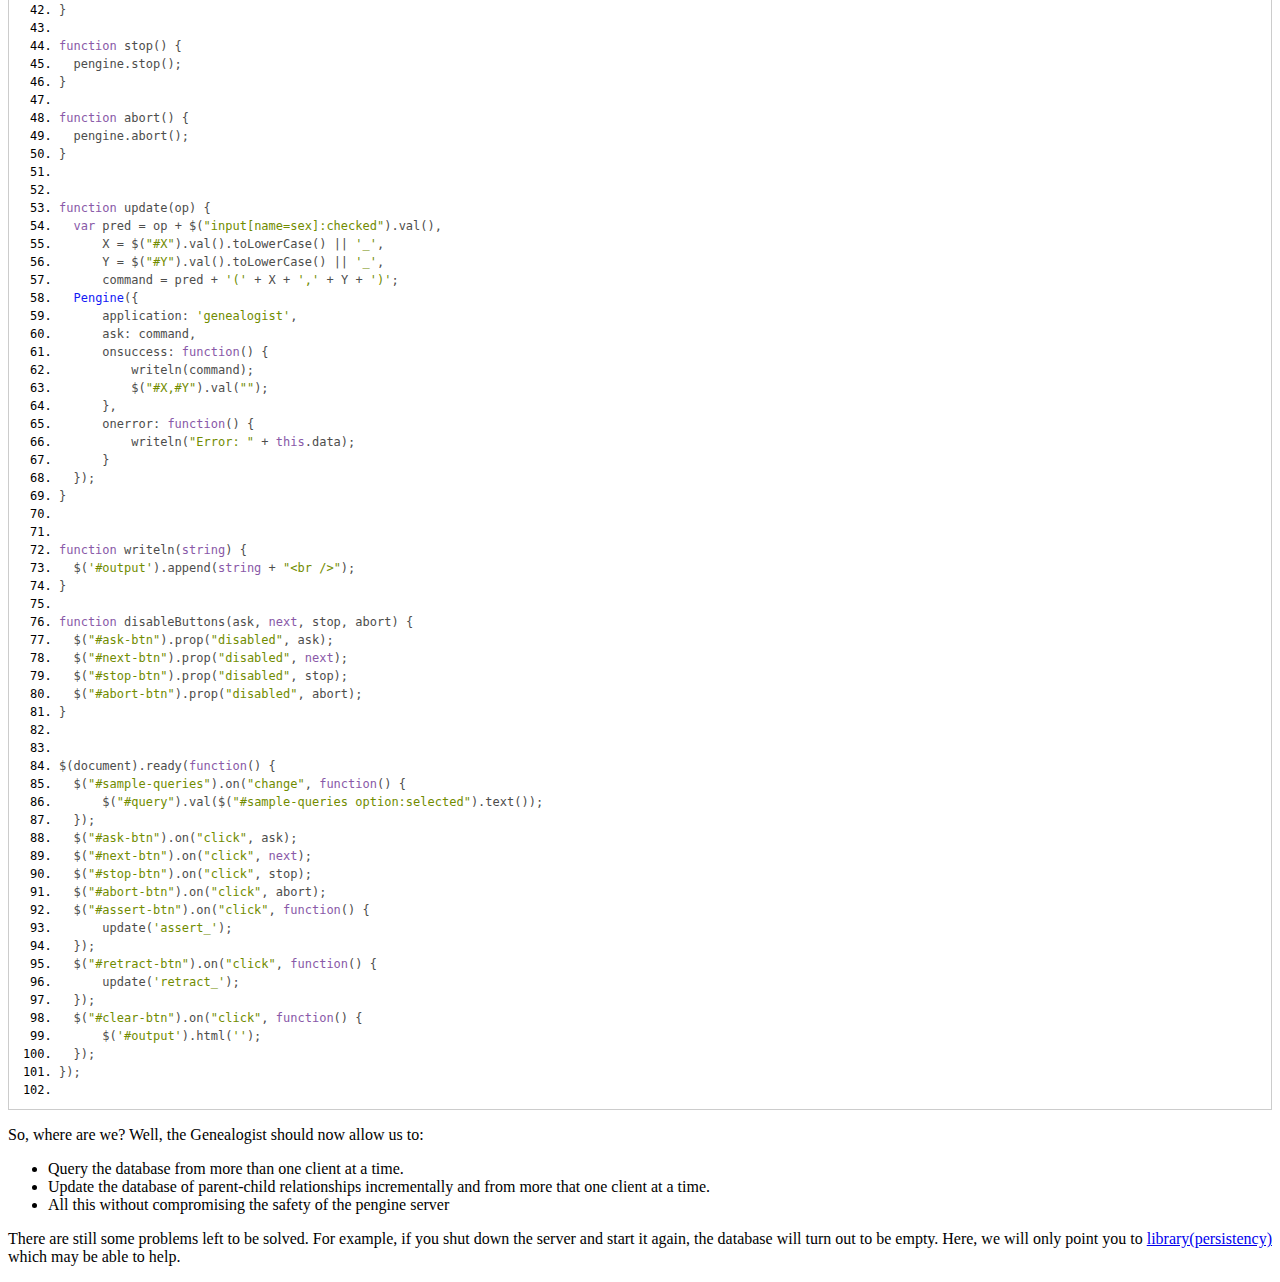
<file: pengines_server/apps/genealogist/genealogist.html>
<html>
	<head>
		<title></title>
		<link href="prettify/tomorrow.css" type="text/css" rel="stylesheet" />
<!--		<link href="prettify/hemisu-light.css" type="text/css" rel="stylesheet" /> -->
<!--		<link href="prettify/github.css" type="text/css" rel="stylesheet" /> -->
<!--		<link href="prettify/solarized-light.css" type="text/css" rel="stylesheet" /> -->
        <script type="text/javascript" src="prettify/prettify.js"></script>
        <script type="text/javascript" src="prettify/lang-erlang.js"></script>
	</head>
	<body onload="prettyPrint()">

<h1>The Genealogist: Your first real Pengines application</h1>

<p>
A <i>genealogist</i> is a person who traces or studies the descent of persons or families. Since a logic program capable of reasoning about family relations happens to be the "Hello World" of Prolog, we thought it would be appropriate to stick to this domain when building our first Pengines application. A typical example of such a program would be a file with the following content:</p>

<pre  class="prettyprint lang-erlang linenums" ext="">
ancestor_decendant(X, Y) :- parent_child(X, Y).
ancestor_decendant(X, Z) :- parent_child(X, Y), ancestor_decendant(Y, Z).

siblings(X, Y) :- parent_child(Z, X), parent_child(Z, Y), X @&lt; Y.

parent_child(X, Y) :- mother_child(X, Y).
parent_child(X, Y) :- father_child(X, Y).

mother_child(trude, sally).

father_child(tom, sally).
father_child(tom, erica).
father_child(mike, tom).
</pre>

<p>
The first thing we need to do is to make this into an SWI-Prolog <i>module</i>. We do this by sticking a <a href="http://www.swi-prolog.org/pldoc/man?predicate=module/2">module declaration</a> at the top of the file, like so:</p>

<pre  class="prettyprint lang-erlang linenums" ext="">
:- module(genealogist,
      [  ancestor_decendant/2,
         siblings/2,
         parent_child/2,
         father_child/2,
         mother_child/2
      ]).

ancestor_decendant(X, Y) :- parent_child(X, Y).
ancestor_decendant(X, Z) :- parent_child(X, Y), ancestor_decendant(Y, Z).

siblings(X, Y) :- parent_child(Z, X), parent_child(Z, Y), X @&lt; Y.

parent_child(X, Y) :- mother_child(X, Y).
parent_child(X, Y) :- father_child(X, Y).

mother_child(trude, sally).

father_child(tom, sally).
father_child(tom, erica).
father_child(mike, tom).
</pre>

<p>
Note that we export the predicates that should be accessible from the client. In this case, this means all predicates that are defined in the file, but often this is not the case. </p>

<p>
We then save our file as <code>genealogist.pl</code>, create a new directory <code>genealogist</code> under <code>./apps</code>, and place the module file in it. Our directory structure under <code>./apps</code> should now be the following:</p>

<pre  class="prettyprint lang-erlang" ext="">
apps/
   genealogist/
      genealogist.pl
   swish\
   scratchpad\
</pre>

<p>
But we are not done yet. We must also insert the following declarations in the file <code>./load.pl</code>:</p>

<pre  class="prettyprint lang-erlang linenums" ext="">
:- pengine_application(genealogist).
:- use_module(genealogist:'/apps/genealogist/genealogist.pl').
</pre>

<p>
[Note: Where we put such declarations may change in a future version of Pengines.]</p>

<p>
The first declaration merely names your application. (There is no need to give the application the same name as the directory, but it makes some sense to do so.) The second declaration imports the predicates exported by the module <code>genealogist</code> into the application module (which happens to have the same name here too, but nor is this required).</p>

<p>
At last, we may (re)start our Pengines server and test our application. We can for example use an ordinary SWI-Prolog shell, perhaps running on another machine:</p>

<pre  class="prettyprint lang-erlang linenums" ext="">
?- use_module(library(pengines)).
true.

?- pengine_rpc('http://localhost:3030', ancestor_decendant(X, Y), [
       application(genealogist)
   ]).
X = trude,
Y = sally ;
X = tom,
Y = sally ;
X = tom,
Y = erica ;
X = mike,
Y = tom ;
X = mike,
Y = sally ;
X = mike,
Y = erica ;
false.

?-
</pre>

<p>
In <a href="http://www.swi-prolog.org/pengines/GenealogistGUI.txt">Part 2 of this tutorial</a> we are going to add a simple web-based GUI to our application.</p>

<h2>Part 2</h2>

<p>
In <a href="http://www.swi-prolog.org/pengines/Genealogist.html">part 1 of this tutorial</a> we built a Pengines based web-service capable of serving up solutions to queries about family relations over HTTP. In this part we shall create a simple web GUI for our Genealogist application.</p>

<p>
Here is the HTML we shall work with:</p>

<pre class="prettyprint linenums" ext="">
&lt;html lang="en"&gt;
  &lt;head&gt;
      &lt;script src="/vendor/jquery/jquery-2.0.3.min.js"&gt;&lt;/script&gt;
      &lt;script src="/pengine/pengines.js"&gt;&lt;/script&gt;
      &lt;style&gt;
          body, input, textarea {
              font-family: monospace;
              font-size: 14px;
          }
          textarea, input {
              width: 300px;
              padding: 4px;
          }
      &lt;/style&gt;
      &lt;script type="text/javascript"&gt;
          var pengine;
          function query() {
              pengine = new Pengine({
                  application: 'genealogist',
                  ask: $("#query").val(),
                  onsuccess: handleSuccess,
                  onfailure: handleFailure,
                  onerror:   handleError
              });
          }
          function handleSuccess() {
              var solution = JSON.stringify(this.data);
              writeln(solution);
              if (!this.more) {
                  writeln("No more solutions");
              }
          }
          function handleFailure() {
              writeln("No more solutions");
          }
          function handleError() {
              writeln(this.data);
          }
          function writeln(string) {
              $('#output').append(string + "&lt;br /&gt;")
          }
      &lt;/script&gt;
  &lt;/head&gt;
  &lt;body&gt;
      &lt;h1&gt;The Genealogist&lt;/h1&gt;
      &lt;h3&gt;Query&lt;/h3&gt;
      &lt;input type="text" id="query" value="ancestor_decendant(X,Y)"&gt;
      &lt;button onclick="query()"&gt;Ask&lt;/button&gt;
      &lt;button onclick="pengine.next()"&gt;Next&lt;/button&gt;
      &lt;button onclick="pengine.stop()"&gt;Stop&lt;/button&gt;
      &lt;h3&gt;Output&lt;/h3&gt;
      &lt;div id="output"&gt;&lt;/div&gt;
  &lt;/body&gt;
&lt;/html&gt;
</pre>

<p>
We then need to make this HTML file available to the server. It can be placed anywhere from where it can be retrieved and served to an external browser, but we think that it sits most comfortably in the <code>./apps/genealogist</code> directory, along with the Prolog file.</p>

<pre class="code" ext="">
apps/
   genealogist/
      genealogist.pl
      index.html
   swish\
   scratchpad\
</pre>

<p>
The application can now be tested. We don't even have to restart the server. All we need need to know is the URL pointing to the application. If you are running your Pengines installation as the default <code>localhost:3030</code> that would be:</p>

<pre class="code" ext="">
http://localhost:3030/apps/genealogist/index.html
</pre>

<p>
In <a href="http://www.swi-prolog.org/pengines/GenealogistUpdate.html">the next part of the tutorial</a> we are going to implement support for updating the database of parent-child relationships.</p>


<p>
In this part of our tutorial we are going to add update capabilities to our application. It is in general not wise to allow a client to use <a class="builtin" href="/pldoc/man?predicate=assert/1">assert/1</a> and <a class="builtin" href="/pldoc/man?predicate=retract/1">retract/1</a> directly on the application's database. It is better to wrap <a class="builtin" href="/pldoc/man?predicate=assert/1">assert/1</a> and <a class="builtin" href="/pldoc/man?predicate=retractall/1">retractall/1</a> in predicates that are then exported by (one of) the application modules. This is exactly what we are doing below.</p>

<pre class="prettyprint linenums lang-erlang" ext="">
:- module(genealogist,
      [  ancestor_decendant/2,
         siblings/2,
         parent_child/2,
         father_child/2,
         mother_child/2,
         assert_father_child/2,
         assert_mother_child/2,
         retract_father_child/2,
         retract_mother_child/2
      ]).


ancestor_decendant(X, Y) :- parent_child(X, Y).
ancestor_decendant(X, Z) :- parent_child(X, Y), ancestor_decendant(Y, Z).

siblings(X, Y) :- parent_child(Z, X), parent_child(Z, Y), X @&lt; Y.

parent_child(X, Y) :- mother_child(X, Y).
parent_child(X, Y) :- father_child(X, Y).



:- dynamic mother_child/2, father_child/2.

assert_mother_child(Mother, Child) :-
      assert(mother_child(Mother, Child)).

assert_father_child(Father, Child) :-
      assert(father_child(Father, Child)).
      
retract_mother_child(Mother, Child) :-
      retractall(mother_child(Mother, Child)).

retract_father_child(Father, Child) :-
      retractall(father_child(Father, Child)).
</pre>

<p>
Note that we have deleted the facts for <span class="undef">mother_child/2</span> and <span class="undef">father_child/2</span> from the file. The clients will now have to assert such facts before any genealogist queries can succeed. Like this for example:</p>

<pre class="prettyprint linenums lang-erlang" ext="">
?- use_module(library(pengines)).
true.

?- pengine_rpc('http://localhost:3030', assert_mother_child(trude, sally), [
     application(genealogist)
 ]).
true.

?- pengine_rpc('http://localhost:3030', ancestor_decendant(X, Y), [
     application(genealogist)
 ]).
X = trude,
Y = sally ;
false.

?-
</pre>

<p>
In <a href="http://www.swi-prolog.org/pengines/GenealogistMoreGUI.html">part 4 of this tutorial</a> we are going to revise our HTML in order to build the necessary GUI parts for supporting updating. In fact, we are are going to revise the whole Genealogist application quite substantially, by for example splitting it up into separate files for HTML, CSS and JavaScript, in the way that is usually recommended for doing web development.</p>


<p>
In this part of the tutorial we will add GUI parts for the db updating functionality that we added in <a href="http://www.swi-prolog.org/pengines/GenealogistUpdate.html">part 3</a>. From now on we are also going to try to adhere to the so called <a href="http://en.wikipedia.org/wiki/Separation_of_concerns">principle of separation of concerns</a> and split our HTML, CSS and JavaScript up into separate files. Here is how the apps directory looks like in the final version of our web application:</p>

<pre class="code" ext="">
apps/
 genealogist/
    genealogist.pl
    index.html
    js/
       genealogist.js
    css/
       genealogist.css
 swish\
 scratchpad\
</pre>

<p>
The file <code>genealogist.pl</code> has not changed since part 3, so we will not say more about it here. The CSS in <code>genealogist.css</code> is fairly uninteresting so we keep silent abot that too. Let us begin by looking at the HTML:</p>

<pre class="prettyprint linenums" ext="">
&lt;!DOCTYPE html&gt;
&lt;html lang="en"&gt;
  &lt;head&gt;
      &lt;title&gt;Genealogist&lt;/title&gt;
      &lt;meta name="author" content="Torbjörn Lager"&gt;
      &lt;link rel="stylesheet" href="css/genealogist.css"&gt;
  &lt;/head&gt;
  &lt;body&gt;
      &lt;h1&gt;The Genealogist&lt;/h1&gt;
      &lt;!-- Here starts the part of the GUI that was already in part 2 --&gt;
      &lt;h3&gt;Query&lt;/h3&gt;
      &lt;div&gt;
          &lt;select id="sample-queries"&gt;
              &lt;option selected disabled&gt;Sample queries&lt;/option&gt;
              &lt;option&gt;ancestor_decendant(X, Y)&lt;/option&gt;
              &lt;option&gt;siblings(X, Y)&lt;/option&gt;
              &lt;option&gt;parent_child(X, Y)&lt;/option&gt;
              &lt;option&gt;father_child(X, Y)&lt;/option&gt;
              &lt;option&gt;mother_child(X, Y)&lt;/option&gt;
          &lt;/select&gt;
      &lt;/div&gt;
      &lt;div&gt;
          &lt;input id="query" type="text" placeholder="Query"&gt;
      &lt;/div&gt;
      &lt;div&gt;
          &lt;button id="ask-btn"&gt;Ask&lt;/button&gt;
          &lt;button id="next-btn" disabled&gt;Next&lt;/button&gt;
          &lt;button id="stop-btn" disabled&gt;Stop&lt;/button&gt;
          &lt;button id="abort-btn" disabled&gt;Abort&lt;/button&gt;
          &lt;button id="clear-btn"&gt;Clear&lt;/button&gt;
      &lt;/div&gt;
      &lt;!-- Here start the new part for updating the application db --&gt;
      &lt;h3&gt;Update&lt;/h3&gt;
      &lt;div&gt;
          &lt;input id="X" class="arg" type="text" placeholder="Parent"&gt;
          &lt;input id="Y" class="arg" type="text" placeholder="Child"&gt;
      &lt;/div&gt;
      &lt;div&gt;
          Parent is:
          &lt;input class="radio" type="radio" name="sex" value="father_child" checked&gt;Male
          &lt;input class="radio" type="radio" name="sex" value="mother_child"&gt;Female
      &lt;/div&gt;
      &lt;div&gt;
          &lt;button id="assert-btn"&gt;Assert&lt;/button&gt;
          &lt;button id="retract-btn"&gt;Retract&lt;/button&gt;
      &lt;/div&gt;
      &lt;h3&gt;Output&lt;/h3&gt;
      &lt;div id="output"&gt;&lt;/div&gt;
      &lt;!-- Placed at the end of the document so that page loads faster --&gt;
      &lt;script src="/vendor/jquery/jquery-2.0.3.min.js"&gt;&lt;/script&gt;
      &lt;script src="/pengine/pengines.js"&gt;&lt;/script&gt;
      &lt;script src="js/genealogist.js"&gt;&lt;/script&gt;
  &lt;/body&gt;
&lt;/html&gt;
</pre>

<p>
Stripped from JavaScript and styling information it does a pretty good job at describing the structure of our GUI.</p>

<p>
Here is the JavaScript file:</p>

<pre class="prettyprint linenums" ext="">
/* JavaScript for the Genealogist application */

var pengine;

function ask() {
  var query = $("#query").val();
  if (query) {
      pengine = new Pengine({
          application: 'genealogist',
          ask: query,
          onsuccess: function() {
              writeln(JSON.stringify(this.data));
              if (this.more) {
                  disableButtons(true, false, false, false);
              } else {
                  writeln("No more solutions");
                  disableButtons(false, true, true, true);
              }
          },
          onfailure: function() {
              writeln("Failure");
              disableButtons(false, true, true, true);
          },
          onstop: function() {
              writeln("Stopped");
              disableButtons(false, true, true, true);
          },
          onabort: function() {
              writeln("Aborted");
              disableButtons(false, true, true, true);
          },
          onerror: function() {
              writeln("Error: " + this.data);
              disableButtons(false, true, true, true);
          }
      });
  }
}

function next() {
  pengine.next();
}

function stop() {
  pengine.stop();
}

function abort() {
  pengine.abort();
}


function update(op) {
  var pred = op + $("input[name=sex]:checked").val(),
      X = $("#X").val().toLowerCase() || '_',
      Y = $("#Y").val().toLowerCase() || '_',
      command = pred + '(' + X + ',' + Y + ')';
  Pengine({
      application: 'genealogist',
      ask: command,
      onsuccess: function() {
          writeln(command);
          $("#X,#Y").val("");
      },
      onerror: function() {
          writeln("Error: " + this.data);
      }
  });
}


function writeln(string) {
  $('#output').append(string + "&lt;br /&gt;");
}

function disableButtons(ask, next, stop, abort) {
  $("#ask-btn").prop("disabled", ask);
  $("#next-btn").prop("disabled", next);
  $("#stop-btn").prop("disabled", stop);
  $("#abort-btn").prop("disabled", abort);
}


$(document).ready(function() {
  $("#sample-queries").on("change", function() {
      $("#query").val($("#sample-queries option:selected").text());
  });
  $("#ask-btn").on("click", ask);
  $("#next-btn").on("click", next);
  $("#stop-btn").on("click", stop);
  $("#abort-btn").on("click", abort);
  $("#assert-btn").on("click", function() {
      update('assert_');
  });
  $("#retract-btn").on("click", function() {
      update('retract_');
  });
  $("#clear-btn").on("click", function() {
      $('#output').html('');
  });
});

</pre>

<p>
So, where are we? Well, the Genealogist should now allow us to:</p>
<ul>
<li>Query the database from more than one client at a time.</li>
<li>Update the database of parent-child relationships incrementally and from more that one client at a time.</li>
<li>All this without compromising the safety of the pengine server</li>
</ul>

<p>
There are still some problems left to be solved. For example, if you shut down the server and start it again, the database will turn out to be empty. Here, we will only point you to <a class="file" href="/pldoc/doc/swi/library/persistency.pl">library(persistency)</a> which may be able to help. </p></div>


	</body>
</html>
</file>
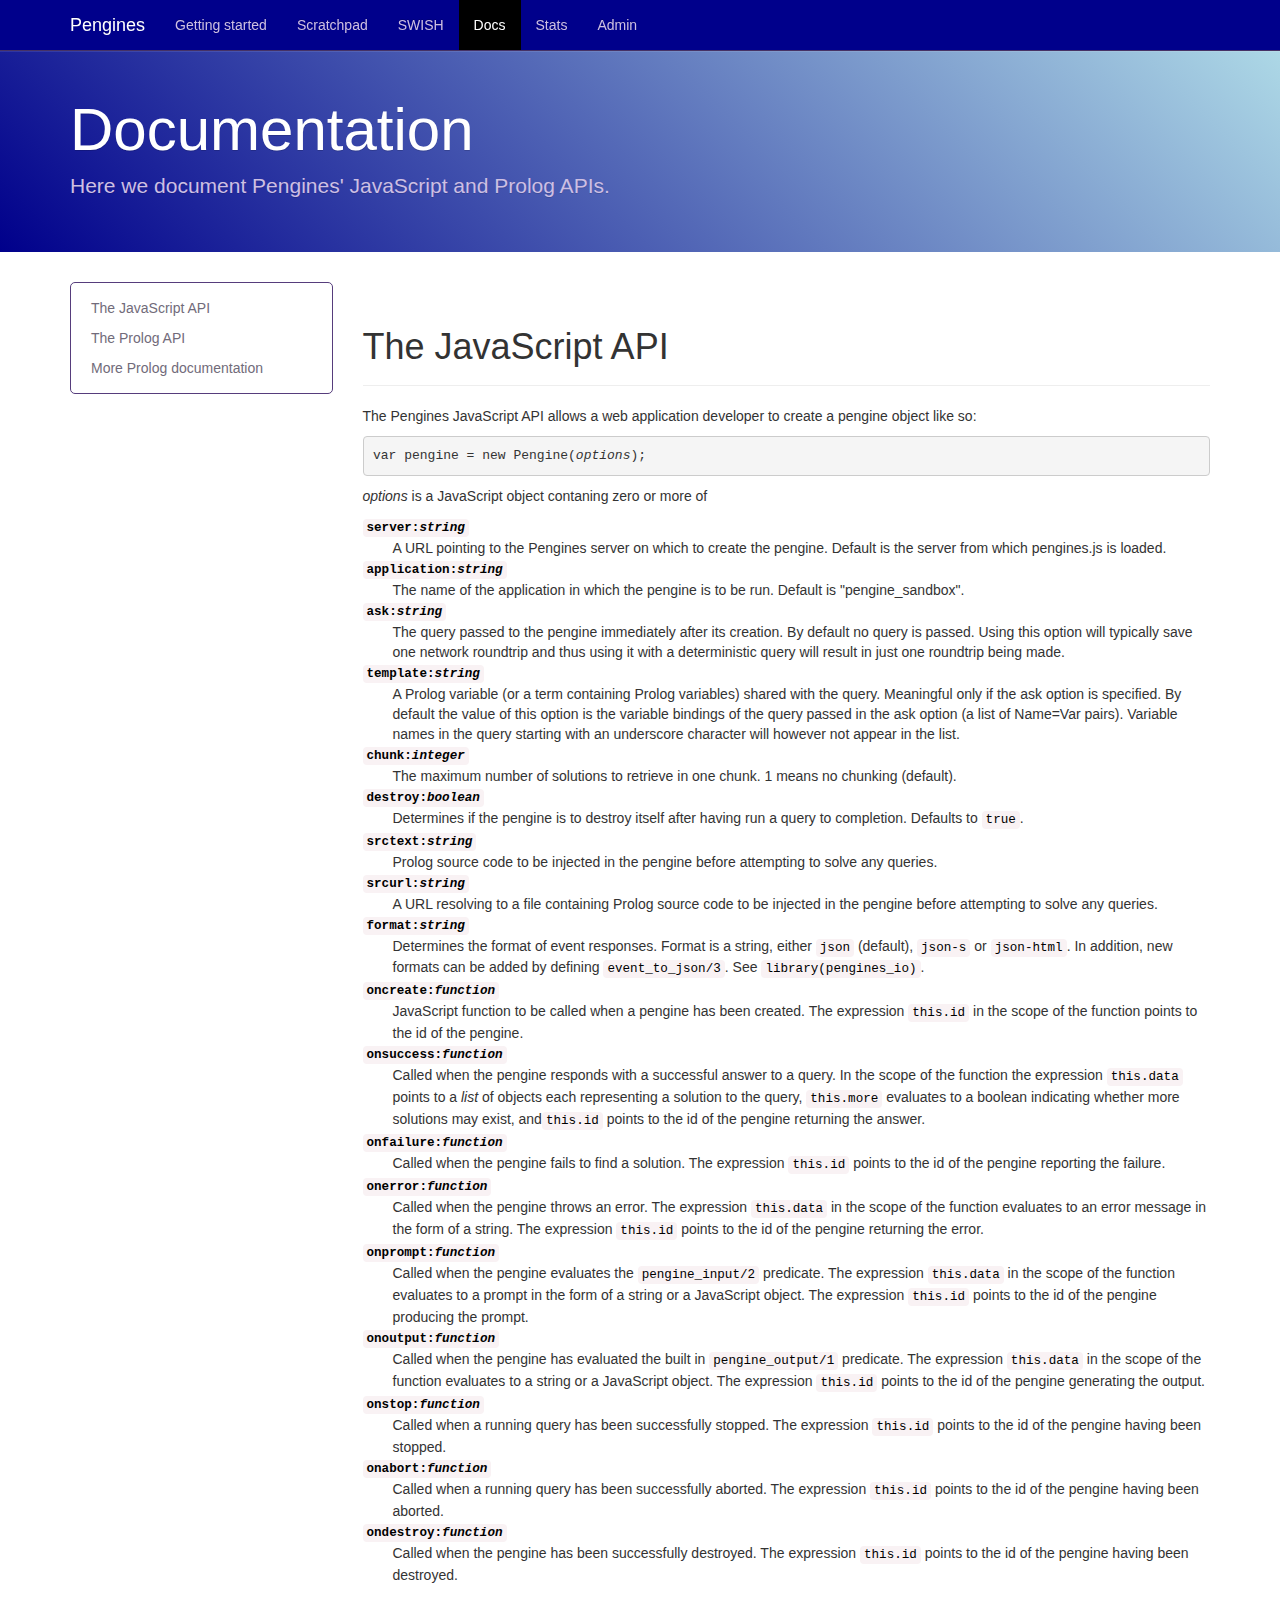
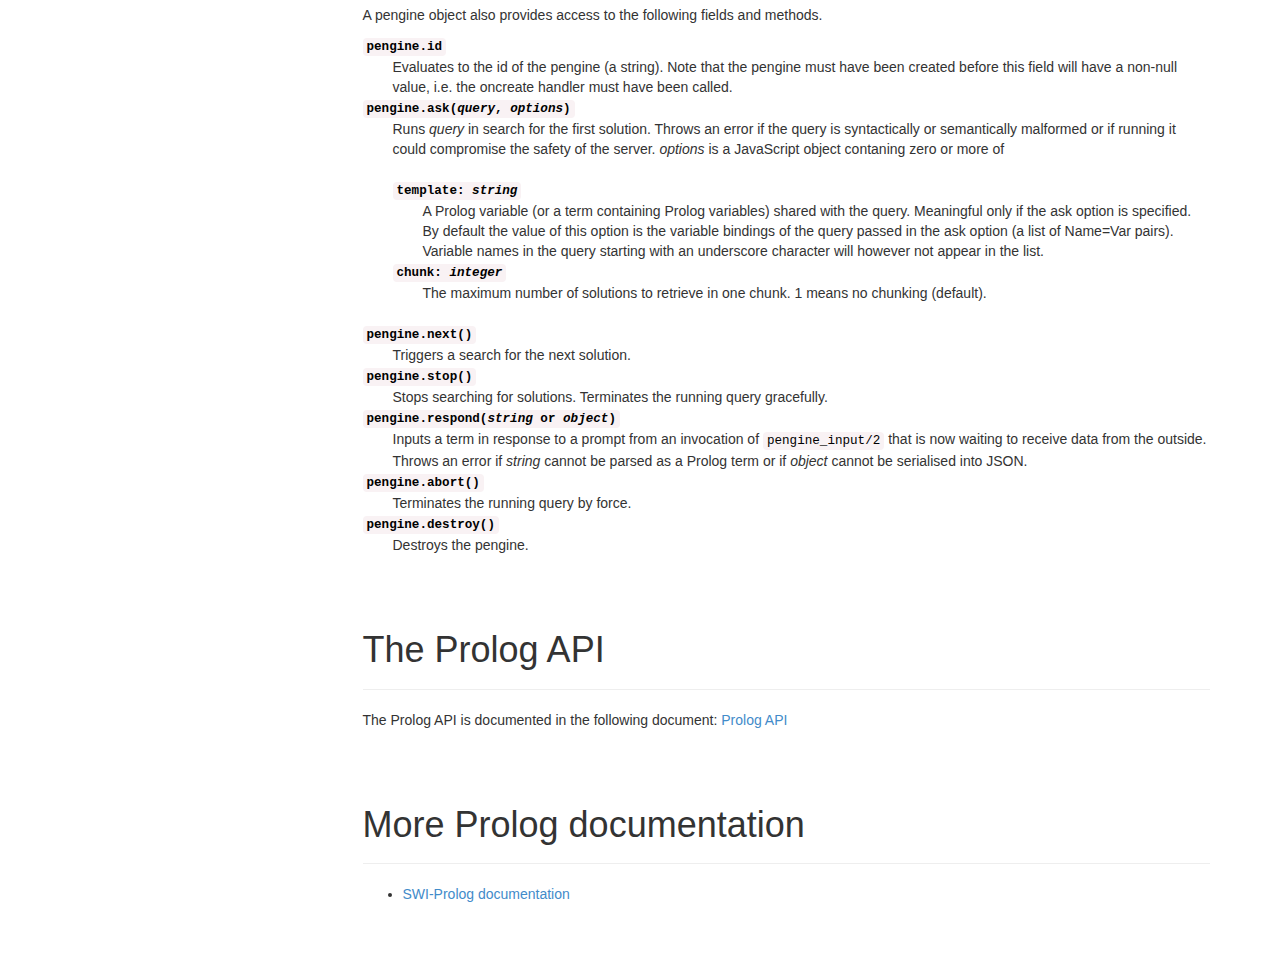
<file: pengines_server/www/docs/documentation.html>
<!DOCTYPE html>
<html lang="en">
    <head>
        <meta http-equiv="content-type" content="text/html; charset=UTF-8">
        <meta charset="utf-8">
        <title>Pengines</title>
        <meta name="viewport" content="width=device-width, initial-scale=1.0">
        <meta name="description" content="">
        <meta name="author" content="">
        <!-- Bootstrap core CSS -->
        <link href="../vendor/bootstrap/css/bootstrap.min.css" rel="stylesheet">
        <!-- Documentation extras -->
        <link href="manual_files/docs.css" rel="stylesheet">
        <!-- Le HTML5 shim, for IE6-8 support of HTML5 elements -->
        <!--[if lt IE 9]>
        <script src="assets/js/html5shiv.js"></script>
        <![endif]-->
        <!-- Le fav and touch icons -->
        <link rel="apple-touch-icon-precomposed" sizes="144x144" href="http://twitter.github.io/bootstrap/assets/ico/apple-touch-icon-144-precomposed.png">
        <link rel="apple-touch-icon-precomposed" sizes="114x114" href="http://twitter.github.io/bootstrap/assets/ico/apple-touch-icon-114-precomposed.png">
        <link rel="apple-touch-icon-precomposed" sizes="72x72" href="http://twitter.github.io/bootstrap/assets/ico/apple-touch-icon-72-precomposed.png">
        <link rel="apple-touch-icon-precomposed" href="http://twitter.github.io/bootstrap/assets/ico/apple-touch-icon-57-precomposed.png">
        <link rel="shortcut icon" href="http://twitter.github.io/bootstrap/assets/ico/favicon.png">
        <style>
            li.L0, li.L1, li.L2, li.L3,
            li.L5, li.L6, li.L7, li.L8
            { list-style-type: decimal !important }
            label {
                font-weight: bold;
            }
            code {
                color: black;
            }
            dd {
                margin-left: 30px;
            }
        </style>
        <style id="holderjs-style" type="text/css">.holderjs-fluid {font-size:16px;font-weight:bold;text-align:center;font-family:sans-serif;margin:0}</style>
    </head>
    <body data-twttr-rendered="true" data-spy="scroll" data-target=".bs-docs-sidebar">
        <header class="navbar navbar-inverse navbar-fixed-top bs-docs-nav">
            <div class="container">
                <div class="navbar-header">
                  <button class="navbar-toggle" type="button" data-toggle="collapse" data-target=".bs-navbar-collapse">
                    <span class="icon-bar"></span>
                    <span class="icon-bar"></span>
                    <span class="icon-bar"></span>
                  </button>
                    <a href="/docs/index.html" class="navbar-brand">Pengines</a>
                </div>
                <nav class="collapse navbar-collapse bs-navbar-collapse">
                    <ul class="nav navbar-nav">
                        <li>
                            <a href="/docs/getting_started.html">Getting started</a>
                        </li>
                        <li>
                            <a href="/apps/scratchpad/index.html">Scratchpad</a>
                        </li>
                        <li>
                            <a href="/apps/swish/index.html">SWISH</a>
                        </li>
                        <li class="active">
                            <a href="/docs/documentation.html">Docs</a>
                        </li>                        
                        <li>
                            <a href="/admin/statistics.html">Stats</a>
                        </li>                        
                        <li>
                            <a href="/admin/server">Admin</a>
                        </li>
                    </ul>
                </nav>
            </div>
        </header>
        <div class="bs-header" id="content">
            <div class="container">
                <h1>Documentation</h1>
                <p>Here we document Pengines' JavaScript and Prolog APIs. </p>
            </div>
        </div>
        <div class="container bs-docs-container">
            <div class="row">
                <div class="col-md-3">
                    <div class="bs-sidebar hidden-print affix-top">
                        <ul class="nav bs-sidenav">
                            <li><a href="#javascript-api">The JavaScript API</a></li>
                            <li><a href="#prolog-preds">The Prolog API</a></li>
                            <li><a href="#more-prolog-docs">More Prolog documentation</a></li>
                        </ul>
                    </div>
                </div>  
                <div class="col-md-9">

                    <!-- API overview
                        ================================================== -->
                    <div class="bs-docs-section">
                        <div class="page-header">
                            <h1 id="javascript-api">The JavaScript API</h1>
                        </div>
                        <p>The Pengines JavaScript API allows a web application developer to create a pengine object like so:</p>
                        <pre>
var pengine = new Pengine(<em>options</em>);</pre>
                        <p><em>options</em> is a JavaScript object contaning zero or more of</p>
                        <dl>
                            <dt><code>server:<em>string</em></code></dt>
                            <dd>A URL pointing to the Pengines server on which to create the pengine. Default is the server from which pengines.js is loaded.</dd>
                            <dt><code>application:<em>string</em></code></dt>
                            <dd>The name of the application in which the pengine is to be run. Default is "pengine_sandbox".</dd>
                            <dt><code>ask:<em>string</em></code></dt>
                            <dd>The query passed to the pengine immediately after its creation. By default no query is passed. Using this option will typically save one network roundtrip and thus using it with a deterministic query will result in just one roundtrip being made.</dd>
                            <dt><code>template:<em>string</em></code></dt>
                            <dd>A Prolog variable (or a term containing Prolog variables) shared with the query. Meaningful only if the ask option is specified. By default the value of this option is the variable bindings of the query passed in the ask option (a list of Name=Var pairs). Variable names in the query starting with an underscore character will however not appear in the list.</dd>
                            <dt><code>chunk:<em>integer</em></code></dt>
                            <dd>The maximum number of solutions to retrieve in one chunk. 1 means no chunking (default).</dd> 
                            <dt><code>destroy:<em>boolean</em></code></dt>
                            <dd>Determines if the pengine is to destroy itself after having run a query to completion. Defaults to <code>true</code>.</dd>
                            <dt><code>srctext:<em>string</em></code></dt>
                            <dd>Prolog source code to be injected in the pengine before attempting to solve any queries.</dd>                            
                            <dt><code>srcurl:<em>string</em></code></dt>
                            <dd>A URL resolving to a file containing Prolog source code to be injected in the pengine before attempting to solve any queries.</dd>
                            <dt><code>format:<em>string</em></code></dt>
                            <dd>Determines the format of event responses. Format is a string, either <code>json</code> (default), <code>json-s</code> or <code>json-html</code>. In addition, new formats can be added by defining <code>event_to_json/3</code>. See <code>library(pengines_io)</code>. </dd>          
                            <dt><code>oncreate:<em>function</em></code></dt>
                            <dd>JavaScript function to be called when a pengine has been created. The expression <code>this.id</code> in the scope of the function points to the id of the pengine.
                            <dt><code>onsuccess:<em>function</em></code></dt>
                            <dd>Called when the pengine responds with a successful answer to a query. In the scope of the function the expression <code>this.data</code> points to a <em>list</em> of objects each representing a solution to the query, <code>this.more</code> evaluates to a boolean indicating whether more solutions may exist, and<code>this.id</code> points to the id of the pengine returning the answer.</dd>
                            <dt><code>onfailure:<em>function</em></code></dt>
                            <dd>Called when the pengine fails to find a solution. The expression <code>this.id</code> points to the id of the pengine reporting the failure.</dd>
                            <dt><code>onerror:<em>function</em></code></dt>
                            <dd>Called when the pengine throws an error. The expression <code>this.data</code> in the scope of the function evaluates to an error message in the form of a string. The expression <code>this.id</code> points to the id of the pengine returning the error.</dd>
                            <dt><code>onprompt:<em>function</em></code></dt>
                            <dd>Called when the pengine evaluates the <code>pengine_input/2</code> predicate. The expression <code>this.data</code> in the scope of the function evaluates to a prompt in the form of a string or a JavaScript object. The expression <code>this.id</code> points to the id of the pengine producing the prompt.</dd>
                            <dt><code>onoutput:<em>function</em></code></dt>
                            <dd>Called when the pengine has evaluated the built in <code>pengine_output/1</code> predicate. The expression <code>this.data</code> in the scope of the function evaluates to a string or a JavaScript object. The expression <code>this.id</code> points to the id of the pengine generating the output.</dd>
                            <dt><code>onstop:<em>function</em></code></dt>
                            <dd>Called when a running query has been successfully stopped. The expression <code>this.id</code> points to the id of the pengine having been stopped.</dd>
                            <dt><code>onabort:<em>function</em></code></dt>
                            <dd>Called when a running query has been successfully aborted. The expression <code>this.id</code> points to the id of the pengine having been aborted.</dd>
                            <dt><code>ondestroy:<em>function</em></code></dt>
                            <dd>Called when the pengine has been successfully destroyed. The expression <code>this.id</code> points to the id of the pengine having been destroyed.</dd>
                        </dl>
                        <p>A pengine object also provides access to the following fields and methods.</p>
                        <dl>
                            <dt><code>pengine.id</code></dt>
                            <dd>Evaluates to the id of the pengine (a string). Note that the pengine must have been created before this field will have a non-null value, i.e. the oncreate handler must have been called.</dd>
                            <dt><code>pengine.ask(<em>query</em>, <em>options</em>)</code></dt>
                            <dd>Runs <em>query</em> in search for the first solution. Throws an error if the query is syntactically or semantically malformed or if running it could compromise the safety of the server. <em>options</em> is a JavaScript object contaning zero or more of<br /><br />
                            <dl>
                                <dt><code>template: <em>string</em></code></dt>
                                <dd>A Prolog variable (or a term containing Prolog variables) shared with the query. Meaningful only if the ask option is specified. By default the value of this option is the variable bindings of the query passed in the ask option (a list of Name=Var pairs). Variable names in the query starting with an underscore character will however not appear in the list.</dd>
                                <dt><code>chunk: <em>integer</em></code></dt>
                                <dd>The maximum number of solutions to retrieve in one chunk. 1 means no chunking (default).</dd>                                
                            </dl>
                            </dd>    
                            <dt><code>pengine.next()</code></dt>
                            <dd>Triggers a search for the next solution.</dd>
                            <dt><code>pengine.stop()</code></dt>
                            <dd>Stops searching for solutions. Terminates the running query gracefully.</dd>
                            <dt><code>pengine.respond(<em>string</em> or <em>object</em>)</code></dt>
                            <dd>Inputs a term in response to a prompt from an invocation of <code>pengine_input/2</code> that is now waiting to receive data from the outside. Throws an error if <em>string</em> cannot be parsed as a Prolog term or if <em>object</em> cannot be serialised into JSON.</dd>
                            <dt><code>pengine.abort()</code></dt>
                            <dd>Terminates the running query by force.</dd>
                            <dt><code>pengine.destroy()</code></dt>
                            <dd>Destroys the pengine.</dd>
                        </dl>

                    </div>
                    
                    <!-- API overview
                        ================================================== -->
                    <div class="bs-docs-section">
                        <div class="page-header">
                            <h1 id="prolog-preds">The Prolog API</h1>
                        </div>
                        <p>The Prolog API is documented in the following document:
                            <a href="http://www.swi-prolog.org/pldoc/man?section=pengine-libs">Prolog API</a>
                        </p>
                    </div>
        
                    <!-- API overview
                        ================================================== -->
                    <div class="bs-docs-section">
                        <div class="page-header">
                            <h1 id="more-prolog-docs">More Prolog documentation</h1>
                        </div>                    
                        <ul>
                            <li><a href="http://www.swi-prolog.org/pldoc/doc_for?object=manual" target="_newtab">SWI-Prolog documentation</a></li>
                        </ul>
                </div>
            </div>
        </div>
        <br />
        <br />
        
        <!-- Footer
            ================================================== -->
        <footer class="footer">
            <div class="container">
            </div>
        </footer>
        <!-- Placed at the end of the document so the pages load faster -->
        <script src="../vendor/jquery/jquery-2.0.3.min.js"></script>
        <script src="../vendor/bootstrap/js/bootstrap.min.js"></script>
        <script src="manual_files/widgets.js"></script>
        <script src="manual_files/holder.js"></script>
        <script src="manual_files/application.js"></script>
    </body>
</html>
</file>
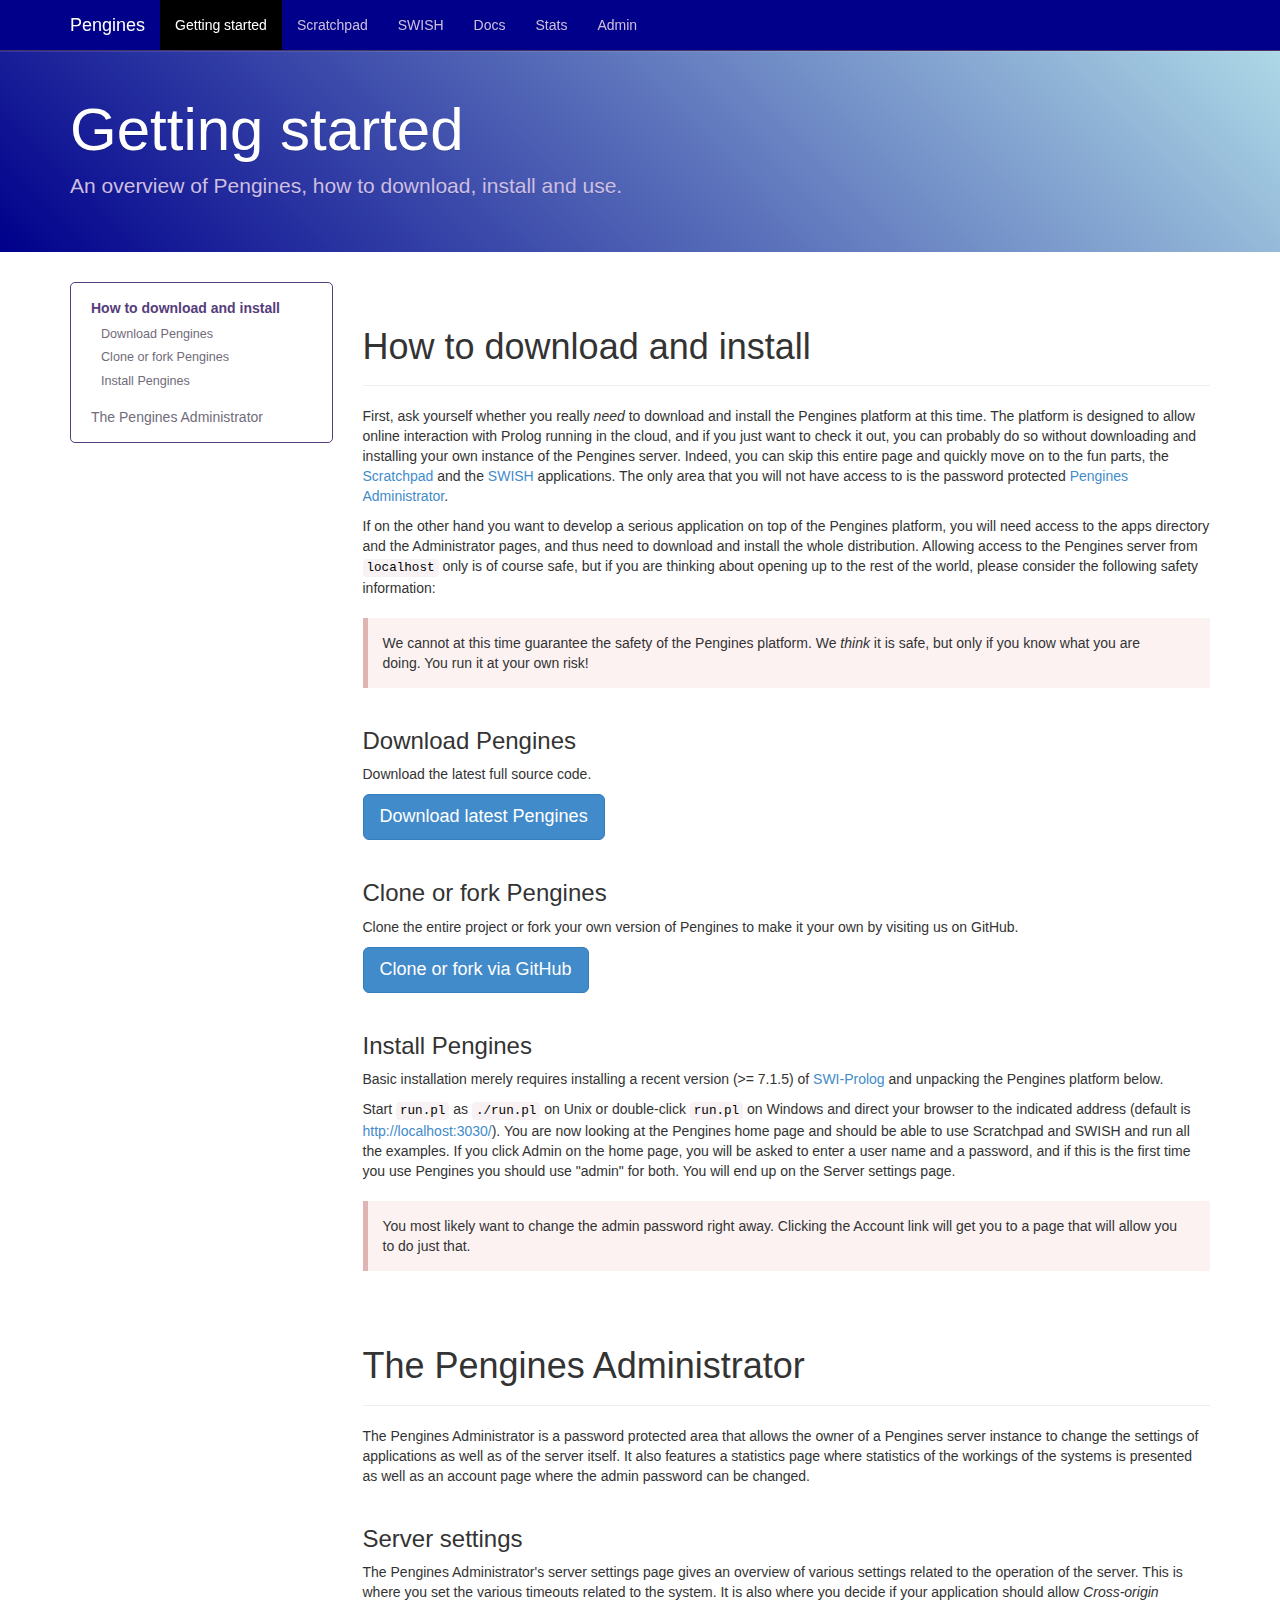
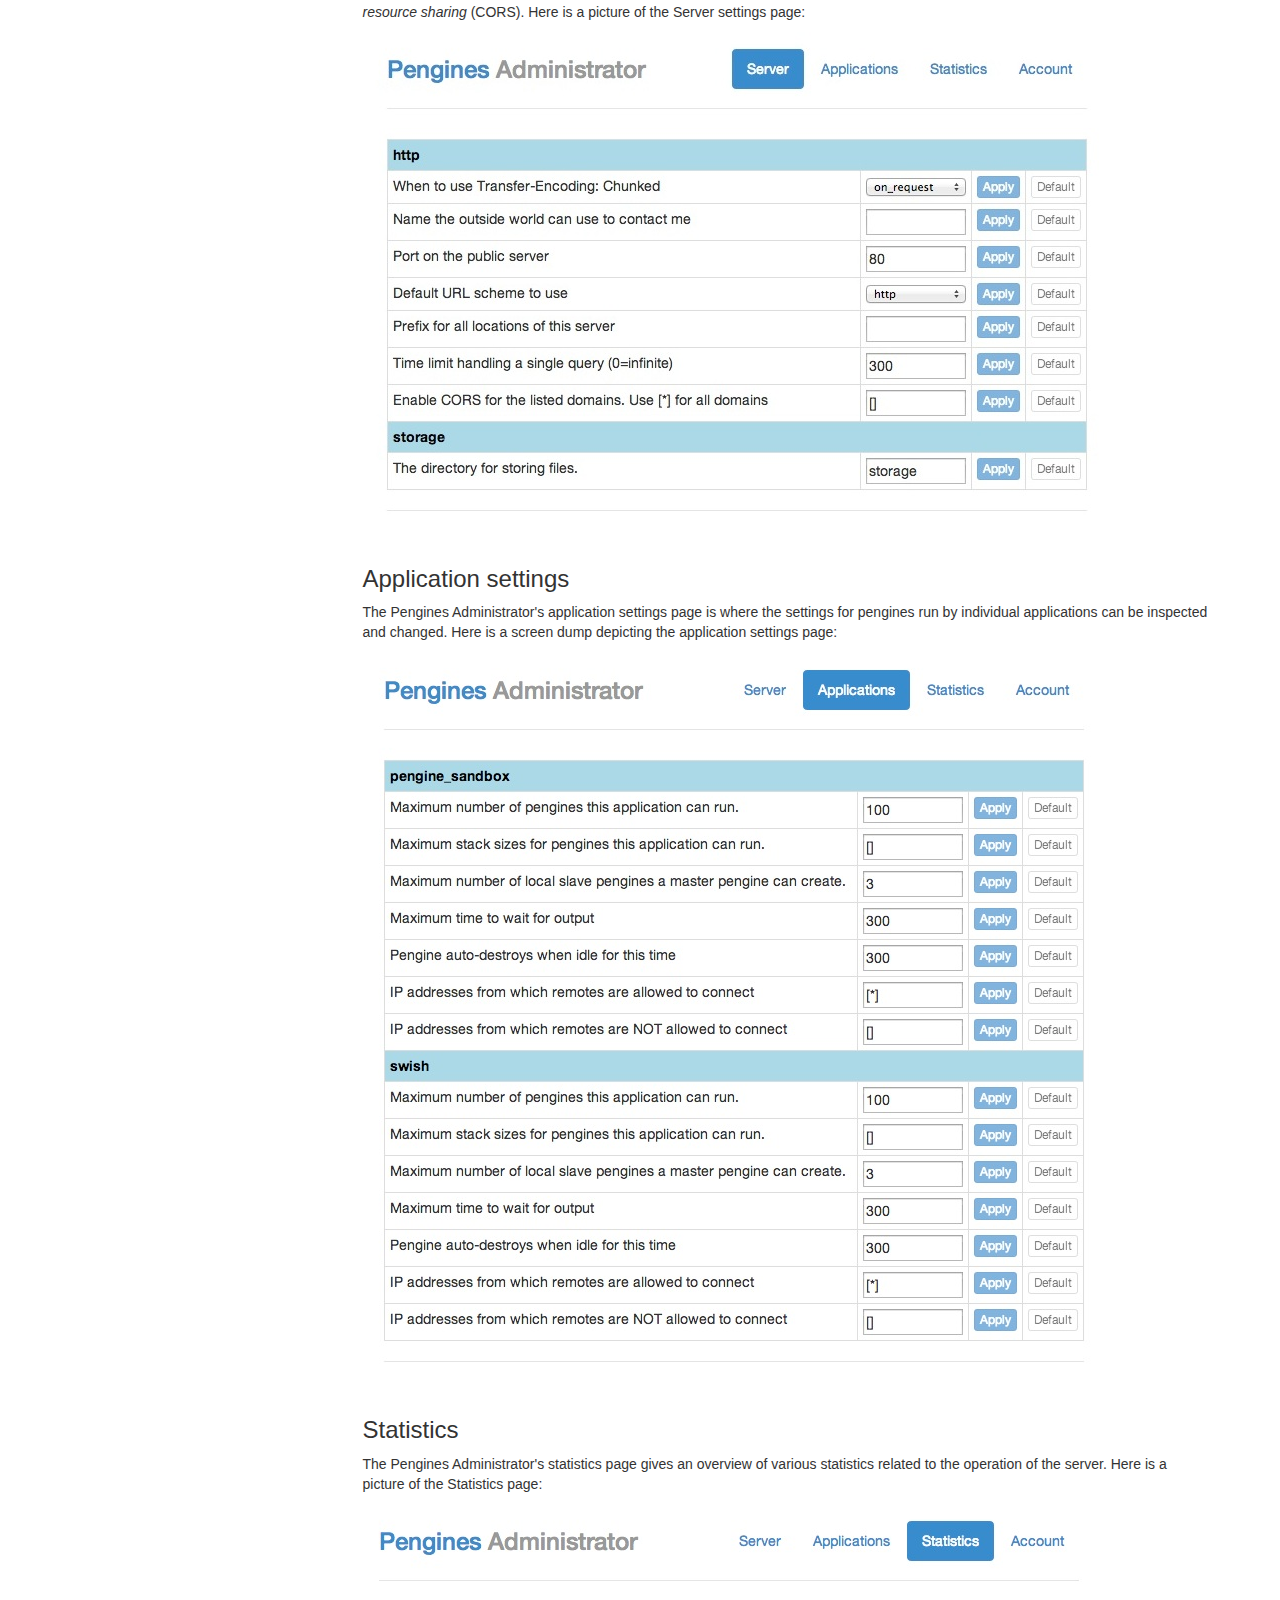
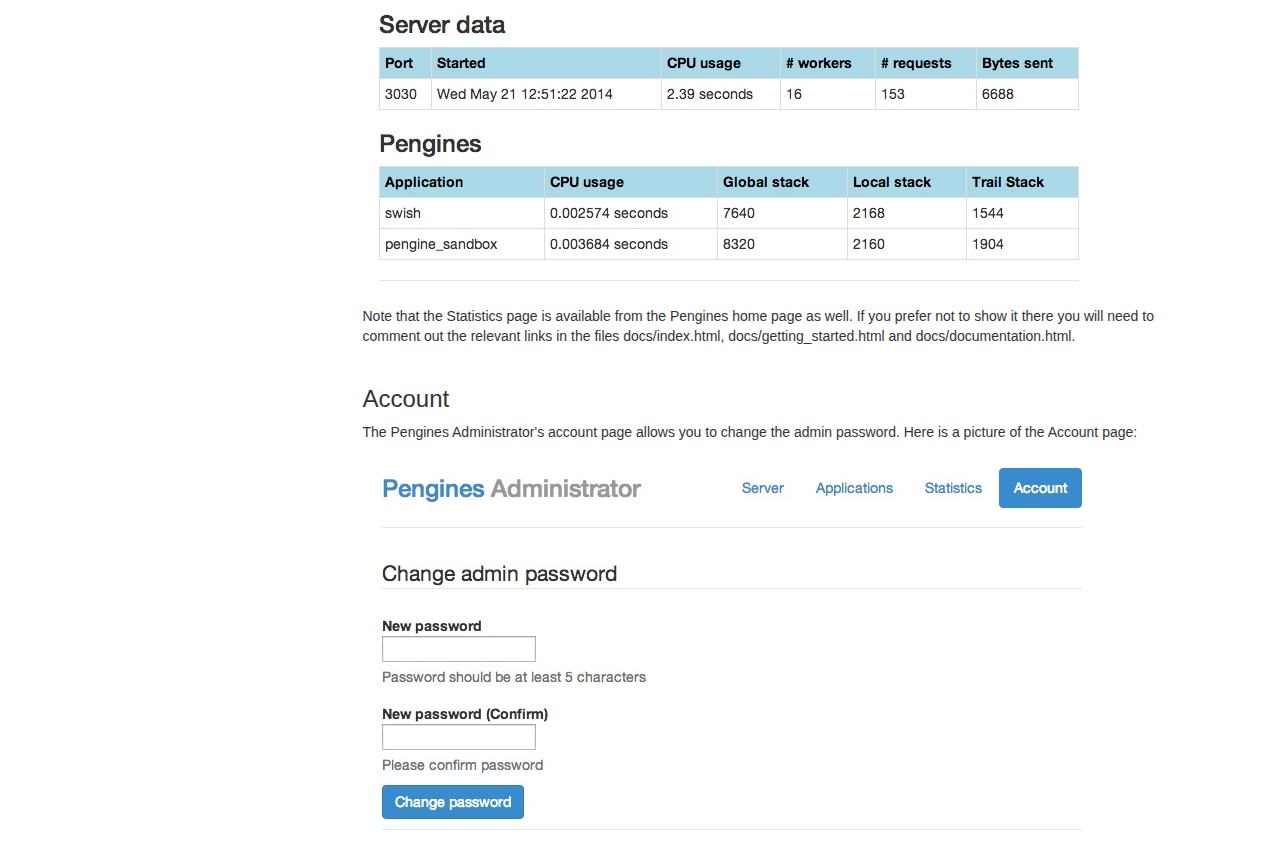
<file: pengines_server/www/docs/getting_started.html>
<!DOCTYPE html>
<html lang="en">
   <head>
      <meta http-equiv="Content-Type" content="text/html; charset=UTF-8">
      <!-- Meta, title, CSS, favicons, etc. -->
      <meta charset="utf-8">
      <meta name="viewport" content="width=device-width, initial-scale=1.0">
      <meta name="description" content="">
      <meta name="author" content="">
      <title>
         Getting started · Pengines
      </title>
      <!-- Bootstrap core CSS -->
      <link href="../vendor/bootstrap/css/bootstrap.min.css" rel="stylesheet">
      <!-- Documentation extras -->
      <link href="manual_files/docs.css" rel="stylesheet">
      <!-- HTML5 shim and Respond.js IE8 support of HTML5 elements and media queries -->
      <!--[if lt IE 9]>
      <script src="../assets/js/html5shiv.js"></script>
      <script src="../assets/js/respond.min.js"></script>
      <![endif]-->
      <!-- Favicons -->
      <link rel="apple-touch-icon-precomposed" sizes="144x144" href="http://getbootstrap.com/assets/ico/apple-touch-icon-144-precomposed.png">
      <link rel="apple-touch-icon-precomposed" sizes="114x114" href="http://getbootstrap.com/assets/ico/apple-touch-icon-114-precomposed.png">
      <link rel="apple-touch-icon-precomposed" sizes="72x72" href="http://getbootstrap.com/assets/ico/apple-touch-icon-72-precomposed.png">
      <link rel="apple-touch-icon-precomposed" href="http://getbootstrap.com/assets/ico/apple-touch-icon-57-precomposed.png">
      <link rel="shortcut icon" href="http://getbootstrap.com/assets/ico/favicon.png">
      <style>
         li.L0, li.L1, li.L2, li.L3,
         li.L5, li.L6, li.L7, li.L8
         { list-style-type: decimal !important }
         h3 {
         margin-top: 40px;
         }
         h4 {
         margin-top: 30px;
         }
         label {
         font-weight: bold;
         }
         code {
         color: black;
         }
         dd {
         margin-left: 30px;
         }
      </style>
      <style id="holderjs-style" type="text/css">.holderjs-fluid {font-size:16px;font-weight:bold;text-align:center;font-family:sans-serif;margin:0}</style>
   </head>
   <body style="" data-twttr-rendered="true">
      <!-- Docs master nav -->
      <header class="navbar navbar-inverse navbar-fixed-top bs-docs-nav">
         <div class="container">
            <div class="navbar-header">
               <button class="navbar-toggle" type="button" data-toggle="collapse" data-target=".bs-navbar-collapse">
               <span class="icon-bar"></span>
               <span class="icon-bar"></span>
               <span class="icon-bar"></span>
               </button>
               <a href="/docs/index.html" class="navbar-brand">Pengines</a>
            </div>
            <nav class="collapse navbar-collapse bs-navbar-collapse">
               <ul class="nav navbar-nav">
                  <li class="active">
                     <a href="/docs/getting_started.html">Getting started</a>
                  </li>
                  <li>
                     <a href="/apps/scratchpad/index.html">Scratchpad</a>
                  </li>
                  <li>
                     <a href="/apps/swish/index.html">SWISH</a>
                  </li>
                  <li>
                     <a href="/docs/documentation.html">Docs</a>
                  </li>                  
                  <li>
                     <a href="/admin/statistics.html">Stats</a>
                  </li>
                  <li>
                     <a href="/admin/server">Admin</a>
                  </li>
               </ul>
            </nav>
         </div>
      </header>
      <!-- Docs page layout -->
      <div class="bs-header" id="content">
         <div class="container">
            <h1>Getting started</h1>
            <p>An overview of Pengines, how to download, install and use.</p>
         </div>
      </div>
      <div class="container bs-docs-container">
      <div class="row">
      <div class="col-md-3">
         <div class="bs-sidebar hidden-print affix-top">
            <ul class="nav bs-sidenav">
               <li class="active">
                  <a href="#download-and-installation">How to download and install</a>
                  <ul class="nav">
                     <li><a href="#downloading">Download Pengines</a></li>
                     <li><a href="#download-additional">Clone or fork Pengines</a></li>
                     <li><a href="#installing">Install Pengines</a></li>
                  </ul>
               </li>
               <li>
                  <a href="#pengine_administrator">The Pengines Administrator</a>
                  <ul class="nav">
                     <li><a href="#server_settings">Server settings</a></li>
                     <li><a href="#app_settings">Application settings</a></li>
                     <li><a href="#statistics">Statistics</a></li>
                     <li><a href="#account">Account</a></li>
                  </ul>
               </li>
            </ul>
         </div>
      </div>
      <div class="col-md-9">
         <div class="bs-docs-section">
            <div class="page-header">
               <h1 id="download-and-installation">How to download and install</h1>
            </div>
            <p>First, ask yourself whether you really <em>need</em> to download and install the Pengines platform at this time. The platform is designed to allow online interaction with Prolog running in the cloud, and if you just want to check it out, you can probably do so without downloading and installing your own instance of the Pengines server. Indeed, you can skip this entire page and quickly move on to the fun parts, the <a href="/apps/scratchpad/index.html">Scratchpad</a> and the <a href="/apps/swish/index.html">SWISH</a> applications. The only area that you will not have access to is the password protected <a href="#pengine_administrator">Pengines Administrator</a>.</p>
            <p>If on the other hand you want to develop a serious application on top of the Pengines platform, you will need access to the apps directory and the Administrator pages, and thus need to download and install the whole distribution. Allowing access to the Pengines server from <code>localhost</code> only is of course safe, but if you are thinking about opening up to the rest of the world, please consider the following safety information:</p>
            <div class="bs-callout bs-callout-danger">
               <p>We cannot at this time guarantee the safety of the Pengines platform. We <em>think</em> it is safe, but only if you know what you are doing. You run it at your own risk!</p>
            </div>
            <h3 id="downloading">Download Pengines</h3>
            <p>Download the latest full source code.</p>
            <p><a class="btn btn-lg btn-primary" href="https://github.com/SWI-Prolog/pengines/archive/master.zip">Download latest Pengines</a></p>
            <h3 id="download-additional">Clone or fork Pengines</h3>
            <div class="bs-docs-dl-options">
               <p>Clone the entire project or fork your own version of Pengines to make it your own by visiting us on GitHub.</p>
               <p><a class="btn btn-lg btn-primary" href="https://github.com/SWI-Prolog/pengines">Clone or fork via GitHub</a>
            </div>
            <h3 id="installing">Install Pengines</h3>
            <p>Basic installation merely requires installing a recent version (>= 7.1.5) of
               <a href="http://www.swi-prolog.org" target="_blank">SWI-Prolog</a> and unpacking the Pengines platform
               below.
            </p>
            <p>Start <code>run.pl</code> as <code>./run.pl</code> on Unix or double-click <code>run.pl</code>
               on Windows and direct your browser to the indicated address (default
               is <a href="http://localhost:3030/">http://localhost:3030/</a>). You are now looking at the Pengines home page and should be able to use Scratchpad and SWISH and run all the examples. If you click Admin on the home page, you will be asked to enter a user name and a
               password, and if this is the first time you use Pengines you should use "admin" for both. You will end up on the Server settings page.
            </p>
            <div class="bs-callout bs-callout-danger">
               <p>You most likely want to 
                  change the admin password right away. Clicking the Account link will get you 
                  to a page that will allow you to do just that.
               </p>
            </div>
         </div>
         <div class="bs-docs-section">
            <div class="page-header">
               <h1 id="pengine_administrator">The Pengines Administrator</h1>
            </div>
            <p>The Pengines Administrator is a password protected area that allows the owner of a Pengines server instance to change the settings of applications as well as of the server itself. It also features a statistics page where statistics of the workings of the systems is presented as well as an account page where the admin password can be changed.</p>
            <h3 id="server_settings">Server settings</h3>
            <p>The Pengines Administrator's server settings page gives an overview of various settings related to the operation of the server. This is where you set the various timeouts related to the system. It is also where you decide if your application should allow <em>Cross-origin resource sharing</em> (CORS). Here is a picture of the Server settings page:</p>
            <img src="manual_files/server_settings.jpg" alt="..." class="img-rounded">
            <h3 id="app_settings">Application settings</h3>
            <p>The Pengines Administrator's application settings page is where the settings for pengines run by individual applications can be inspected and changed. Here is a screen dump depicting the application settings page:</p>
            <img src="manual_files/app_settings.jpg" alt="..." class="img-rounded">                       
            <h3 id="statistics">Statistics</h3>
            <p>The Pengines Administrator's statistics page gives an overview of various statistics related to the operation of the server. Here is a picture of the Statistics page:</p>
            <img src="manual_files/statistics.jpg" alt="..." class="img-rounded">
            <p>Note that the Statistics page is available from the Pengines home page as well. If you prefer not to show it there you will need to comment out the relevant links in the files docs/index.html, docs/getting_started.html and docs/documentation.html.</p>
            <h3 id="account">Account</h3>
            <p>The Pengines Administrator's account page allows you to change the admin password. Here is a picture of the Account page:</p>
            <img src="manual_files/account.jpg" alt="..." class="img-rounded">
         </div>
      </div>
      <!-- Placed at the end of the document so the pages load faster -->
      <script src="../vendor/jquery/jquery-2.0.3.min.js"></script>
      <script src="../vendor/bootstrap/js/bootstrap.min.js"></script>
      <script src="manual_files/widgets.js"></script>
      <script src="manual_files/holder.js"></script>
      <script src="manual_files/application.js"></script>
   </body>
</html>
</file>
<file: pengines_server/www/docs/manual_files/docs.css>
/*
 * Pengine Documentation
 * Special styles for presenting Pengine's documentation and code examples.
 *
 * Table of contents:
 *
 * Scaffolding
 * Main navigation
 * Footer
 * Social buttons
 * Homepage
 * Page headers
 * Side navigation
 * Docs sections
 * Callouts
 */


/*
 * Scaffolding
 *
 * Update the basics of our documents to prep for docs content.
 */

body {
  position: relative; /* For scrollyspy */
  padding-top: 50px; /* Account for fixed navbar */
}

/* Keep code small in tables on account of limited space */
.table code {
  font-size: 13px;
  font-weight: normal;
}

/* Outline button for use within the docs */
.btn-outline {
  color: #563d7c;
  background-color: #fff;
  border-color: #e5e5e5;
}
.btn-outline:hover,
.btn-outline:focus,
.btn-outline:active {
  color: #fff;
  background-color: #563d7c;
  border-color: #563d7c;
}

/* Inverted outline button (white on dark) */
.btn-outline-inverse {
  color: #fff;
  background-color: transparent;
  border-color: #cdbfe3;
}
.btn-outline-inverse:hover,
.btn-outline-inverse:focus,
.btn-outline-inverse:active {
  color: #563d7c;
  text-shadow: none;
  background-color: #fff;
  border-color: #fff;
}

/*
 * Main navigation
 *
 * Turn the `.navbar` at the top of the docs blue.
 */

.bs-docs-nav {
  text-shadow: 0 -1px 0 rgba(0,0,0,.15);
  background-color: darkblue;
  border-color: #463265;
  box-shadow: 0 1px 0 rgba(255,255,255,.1);
}
.bs-docs-nav .navbar-collapse {
  border-color: #463265;
}
.bs-docs-nav .navbar-brand {
  color: #fff;
}
.bs-docs-nav .navbar-nav > li > a {
  color: #cdbfe3;
}
.bs-docs-nav .navbar-nav > li > a:hover {
  color: #fff;
}
.bs-docs-nav .navbar-nav > .active > a,
.bs-docs-nav .navbar-nav > .active > a:hover {
  color: #fff;
  background-color: black;
}
.bs-docs-nav .navbar-toggle {
  border-color: #563d7c;
}
.bs-docs-nav .navbar-toggle:hover {
  background-color: #463265;
  border-color: #463265;
}


/*
 * Footer
 *
 * Separated section of content at the bottom of all pages, save the homepage.
 */

.bs-footer {
  padding-top: 40px;
  padding-bottom: 30px;
  margin-top: 100px;
  color: #777;
  text-align: center;
  border-top: 1px solid #e5e5e5;
}
.footer-links {
  margin: 10px 0;
  padding-left: 0;
}
.footer-links li {
  display: inline;
  padding: 0 2px;
}
.footer-links li:first-child {
  padding-left: 0;
}

@media (min-width: 768px) {
  .bs-footer {
    text-align: left;
  }
  .bs-footer p {
    margin-bottom: 0;
  }
}


/*
 * Social buttons
 *
 * Twitter and GitHub social action buttons (for homepage and footer).
 */

.bs-social {
  margin-top: 20px;
  margin-bottom: 20px;
  text-align: center;
}
.bs-social-buttons {
  display: inline-block;
  margin-bottom: 0;
  padding-left: 0;
  list-style: none;
}
.bs-social-buttons li {
  display: inline-block;
  line-height: 1;
  padding: 5px 8px;
}
.bs-social-buttons .twitter-follow-button {
  width: 225px !important;
}
.bs-social-buttons .twitter-share-button {
  width: 98px !important;
}
/* Style the GitHub buttons via CSS instead of inline attributes */
.github-btn {
  border: 0;
  overflow: hidden;
}

@media screen and (min-width: 768px) {
  .bs-social {
    text-align: left;
  }
  .bs-social-buttons li:first-child {
    padding-left: 0;
  }
}


/*
 * Topography, yo!
 *
 * Apply the map background via base64 and relevant colors where we need 'em.
 */

.bs-docs-home,
.bs-header {
  color: #cdbfe3;
  background: darkblue; /* Old browsers */
  background: -moz-linear-gradient(45deg,  darkblue 0%, lightblue 100%); /* FF3.6+ */
  background: -webkit-gradient(linear, left bottom, right top, color-stop(0%,darkblue), color-stop(100%,lightblue)); /* Chrome,Safari4+ */
  background: -webkit-linear-gradient(45deg,  darkblue 0%,lightblue 100%); /* Chrome10+,Safari5.1+ */
  background: -o-linear-gradient(45deg,  darkblue 0%,lightblue 100%); /* Opera 11.10+ */
  background: -ms-linear-gradient(45deg,  darkblue 0%,lightblue 100%); /* IE10+ */
  background: linear-gradient(45deg,  darkblue 0%,lightblue 100%); /* W3C */

/*  background: url(background.jpg) 0 0 fixed;
background-image: url([data-uri]);
*/
}


/*
 * Homepage
 *
 * Tweaks to the custom homepage and the masthead (main jumbotron).
 */

 /* Masthead (headings and download button) */
 .bs-masthead {
  position: relative;
  padding: 30px 15px;
  text-align: center;
  text-shadow: 0 1px 0 rgba(0,0,0,.15);
}
.bs-masthead h1 {
  font-size: 50px;
  line-height: 1;
  color: #fff;
}
.bs-masthead .btn-outline {
  margin-top: 20px;
  margin-bottom: 20px;
  padding: 18px 24px;
  font-size: 21px;
}

/* Links to project-level content like the repo, Expo, etc */
.bs-masthead-links {
  margin-top: 20px;
  margin-bottom: 20px;
  padding: 0 15px;
  list-style: none;
  text-align: center;
}
.bs-masthead-links li {
  display: inline;
}
.bs-masthead-links li + li {
  margin-left: 20px;
}
.bs-masthead-links a {
  color: #fff;
}

@media screen and (min-width: 768px) {
  .bs-masthead {
    text-align: left;
    padding-top:    140px;
    padding-bottom: 140px;
  }
  .bs-masthead h1 {
    font-size: 100px;
  }
  .bs-masthead .lead {
    margin-right: 25%;
    font-size: 30px;
  }
  .bs-masthead-links {
    padding: 0;
    text-align: left;
  }
}


/*
 * Page headers
 *
 * Jumbotron-esque headers at the top of every page that's not the homepage.
 */


/* Page headers */
.bs-header {
  padding: 30px 15px 40px; /* side padding builds on .container 15px, so 30px */
  font-size: 16px;
  text-align: center;
  text-shadow: 0 1px 0 rgba(0,0,0,.15);
}
.bs-header h1 {
  color: #fff;
}
.bs-header p {
  font-weight: 300;
  line-height: 1.5;
}
.bs-header .container {
  position: relative;
}

@media screen and (min-width: 768px) {
  .bs-header {
    font-size: 21px;
    text-align: left;
  }
  .bs-header h1 {
    font-size: 60px;
    line-height: 1;
  }
}

@media screen and (min-width: 992px) {
  .bs-header h1,
  .bs-header p {
    margin-right: 380px;
  }
}



/*
 * Side navigation
 *
 * Scrollspy and affixed enhanced navigation to highlight sections and secondary
 * sections of docs content.
 */

/* By default it's not affixed in mobile views, so undo that */
.bs-sidebar.affix {
  position: static;
}

/* First level of nav */
.bs-sidenav {
  margin-top: 30px;
  margin-bottom: 30px;
  padding-top:    10px;
  padding-bottom: 10px;
  text-shadow: 0 1px 0 #fff;
  background-color: white;
  border-radius: 5px;
  border: 1px solid #563d7c;
}

/* All levels of nav */
.bs-sidebar .nav > li > a {
  display: block;
  color: #716b7a;
  padding: 5px 20px;
}
.bs-sidebar .nav > li > a:hover,
.bs-sidebar .nav > li > a:focus {
  text-decoration: none;
  background-color: #e5e3e9;
  border-right: 1px solid #dbd8e0;
}
.bs-sidebar .nav > .active > a,
.bs-sidebar .nav > .active:hover > a,
.bs-sidebar .nav > .active:focus > a {
  font-weight: bold;
  color: #563d7c;
  background-color: transparent;
  border-right: 1px solid white;
}

/* Nav: second level (shown on .active) */
.bs-sidebar .nav .nav {
  display: none; /* Hide by default, but at >768px, show it */
  margin-bottom: 8px;
}
.bs-sidebar .nav .nav > li > a {
  padding-top:    3px;
  padding-bottom: 3px;
  padding-left: 30px;
  font-size: 90%;
}

/* Show and affix the side nav when space allows it */
@media screen and (min-width: 992px) {
  .bs-sidebar .nav > .active > ul {
    display: block;
  }
  /* Widen the fixed sidebar */
  .bs-sidebar.affix,
  .bs-sidebar.affix-bottom {
    width: 213px;
  }
  .bs-sidebar.affix {
    position: fixed; /* Undo the static from mobile first approach */
    top: 80px;
  }
  .bs-sidebar.affix-bottom {
    position: absolute; /* Undo the static from mobile first approach */
  }
  .bs-sidebar.affix-bottom .bs-sidenav,
  .bs-sidebar.affix .bs-sidenav {
    margin-top: 0;
    margin-bottom: 0;
  }
}
@media screen and (min-width: 1200px) {
  /* Widen the fixed sidebar again */
  .bs-sidebar.affix-bottom,
  .bs-sidebar.affix {
    width: 263px;
  }
}


/*
 * Docs sections
 *
 * Content blocks for each component or feature.
 */

/* Space things out */
.bs-docs-section + .bs-docs-section {
  padding-top: 0px;
}

/* Janky fix for preventing navbar from overlapping */
h1[id] {
  padding-top: 80px;
  margin-top: -45px;
}


/*
 * Callouts
 *
 * Not quite alerts, but custom and helpful notes for folks reading the docs.
 * Requires a base and modifier class.
 */

/* Common styles for all types */
.bs-callout {
  margin: 20px 0;
  padding: 15px 30px 15px 15px;
  border-left: 5px solid #eee;
}
.bs-callout h4 {
  margin-top: 0;
}
.bs-callout p:last-child {
  margin-bottom: 0;
}
.bs-callout code,
.bs-callout .highlight {
  background-color: #fff;
}

/* Variations */
.bs-callout-danger {
  background-color: #fcf2f2;
  border-color: #dFb5b4;
}
.bs-callout-warning {
  background-color: #fefbed;
  border-color: #f1e7bc;
}
.bs-callout-info {
  background-color: #f0f7fd;
  border-color: #d0e3f0;
}
</file>
<file: pengines_server/www/vendor/impress.js/css/impress-demo.css>
/*
    So you like the style of impress.js demo?
    Or maybe you are just curious how it was done?

    You couldn't find a better place to find out!

    Welcome to the stylesheet impress.js demo presentation.

    Please remember that it is not meant to be a part of impress.js and is
    not required by impress.js.
    I expect that anyone creating a presentation for impress.js would create
    their own set of styles.

    But feel free to read through it and learn how to get the most of what
    impress.js provides.

    And let me be your guide.

    Shall we begin?
*/


/*
    We start with a good ol' reset.
    That's the one by Eric Meyer http://meyerweb.com/eric/tools/css/reset/

    You can probably argue if it is needed here, or not, but for sure it
    doesn't do any harm and gives us a fresh start.
*/

html, body, div, span, applet, object, iframe,
h1, h2, h3, h4, h5, h6, p, blockquote, pre,
a, abbr, acronym, address, big, cite, code,
del, dfn, em, img, ins, kbd, q, s, samp,
small, strike, strong, sub, sup, tt, var,
b, u, i, center,
dl, dt, dd, ol, ul, li,
fieldset, form, label, legend,
table, caption, tbody, tfoot, thead, tr, th, td,
article, aside, canvas, details, embed,
figure, figcaption, footer, header, hgroup,
menu, nav, output, ruby, section, summary,
time, mark, audio, video {
    margin: 0;
    padding: 0;
    border: 0;
    font-size: 100%;
    font: inherit;
    vertical-align: baseline;
}

/* HTML5 display-role reset for older browsers */
article, aside, details, figcaption, figure,
footer, header, hgroup, menu, nav, section {
    display: block;
}
body {
    line-height: 1;
}
ol, ul {
    list-style: none;
}
blockquote, q {
    quotes: none;
}
blockquote:before, blockquote:after,
q:before, q:after {
    content: '';
    content: none;
}

table {
    border-collapse: collapse;
    border-spacing: 0;
}

/*
    Now here is when interesting things start to appear.

    We set up <body> styles with default font and nice gradient in the background.
    And yes, there is a lot of repetition there because of -prefixes but we don't
    want to leave anybody behind.
*/
body {
    font-family: 'PT Sans', sans-serif;
    min-height: 740px;

    background: rgb(215, 215, 215);
    background: -webkit-gradient(radial, 50% 50%, 0, 50% 50%, 500, from(rgb(240, 240, 240)), to(rgb(190, 190, 190)));
    background: -webkit-radial-gradient(rgb(240, 240, 240), rgb(190, 190, 190));
    background:    -moz-radial-gradient(rgb(240, 240, 240), rgb(190, 190, 190));
    background:     -ms-radial-gradient(rgb(240, 240, 240), rgb(190, 190, 190));
    background:      -o-radial-gradient(rgb(240, 240, 240), rgb(190, 190, 190));
    background:         radial-gradient(rgb(240, 240, 240), rgb(190, 190, 190));
}

/*
    Now let's bring some text styles back ...
*/
b, strong { font-weight: bold }
i, em { font-style: italic }

/*
    ... and give links a nice look.
*/
a {
    color: inherit;
    text-decoration: none;
    padding: 0 0.1em;
    background: rgba(255,255,255,0.5);
    text-shadow: -1px -1px 2px rgba(100,100,100,0.9);
    border-radius: 0.2em;

    -webkit-transition: 0.5s;
    -moz-transition:    0.5s;
    -ms-transition:     0.5s;
    -o-transition:      0.5s;
    transition:         0.5s;
}

a:hover,
a:focus {
    background: rgba(255,255,255,1);
    text-shadow: -1px -1px 2px rgba(100,100,100,0.5);
}

/*
    Because the main point behind the impress.js demo is to demo impress.js
    we display a fallback message for users with browsers that don't support
    all the features required by it.

    All of the content will be still fully accessible for them, but I want
    them to know that they are missing something - that's what the demo is
    about, isn't it?

    And then we hide the message, when support is detected in the browser.
*/

.fallback-message {
    font-family: sans-serif;
    line-height: 1.3;

    width: 780px;
    padding: 10px 10px 0;
    margin: 20px auto;

    border: 1px solid #E4C652;
    border-radius: 10px;
    background: #EEDC94;
}

.fallback-message p {
    margin-bottom: 10px;
}

.impress-supported .fallback-message {
    display: none;
}

/*
    Now let's style the presentation steps.

    We start with basics to make sure it displays correctly in everywhere ...
*/

.step {
    position: relative;
    width: 900px;
    padding: 40px;
    margin: 20px auto;

    -webkit-box-sizing: border-box;
    -moz-box-sizing:    border-box;
    -ms-box-sizing:     border-box;
    -o-box-sizing:      border-box;
    box-sizing:         border-box;

    font-family: 'PT Serif', georgia, serif;
    font-size: 48px;
    line-height: 1.5;
}

/*
    ... and we enhance the styles for impress.js.

    Basically we remove the margin and make inactive steps a little bit transparent.
*/
.impress-enabled .step {
    margin: 0;
    opacity: 0.3;

    -webkit-transition: opacity 1s;
    -moz-transition:    opacity 1s;
    -ms-transition:     opacity 1s;
    -o-transition:      opacity 1s;
    transition:         opacity 1s;
}

.impress-enabled .step.active { opacity: 1 }

/*
    These 'slide' step styles were heavily inspired by HTML5 Slides:
    http://html5slides.googlecode.com/svn/trunk/styles.css

    ;)

    They cover everything what you see on first three steps of the demo.
*/
.slide {
    display: block;

    width: 900px;
    height: 700px;
    padding: 40px 60px;

    background-color: white;
    border: 1px solid rgba(0, 0, 0, .3);
    border-radius: 10px;
    box-shadow: 0 2px 6px rgba(0, 0, 0, .1);

    color: rgb(102, 102, 102);
    text-shadow: 0 2px 2px rgba(0, 0, 0, .1);

    font-family: 'Open Sans', Arial, sans-serif;
    font-size: 30px;
    line-height: 36px;
    letter-spacing: -1px;
}

.slide q {
    display: block;
    font-size: 50px;
    line-height: 72px;

    margin-top: 100px;
}

.slide q strong {
    white-space: nowrap;
}

/*
    And now we start to style each step separately.

    I agree that this may be not the most efficient, object-oriented and
    scalable way of styling, but most of steps have quite a custom look
    and typography tricks here and there, so they had to be styled separately.

    First is the title step with a big <h1> (no room for padding) and some
    3D positioning along Z axis.
*/

#title {
    padding: 0;
}

#title .try {
    font-size: 64px;
    position: absolute;
    top: -0.5em;
    left: 1.5em;

    -webkit-transform: translateZ(20px);
    -moz-transform:    translateZ(20px);
    -ms-transform:     translateZ(20px);
    -o-transform:      translateZ(20px);
    transform:         translateZ(20px);
}

#title h1 {
    font-size: 190px;

    -webkit-transform: translateZ(50px);
    -moz-transform:    translateZ(50px);
    -ms-transform:     translateZ(50px);
    -o-transform:      translateZ(50px);
    transform:         translateZ(50px);
}

#title .footnote {
    font-size: 32px;
}

/*
    Second step is nothing special, just a text with a link, so it doesn't need
    any special styling.

    Let's move to 'big thoughts' with centered text and custom font sizes.
*/
#big {
    width: 600px;
    text-align: center;
    font-size: 60px;
    line-height: 1;
}

#big b {
    display: block;
    font-size: 250px;
    line-height: 250px;
}

#big .thoughts {
    font-size: 90px;
    line-height: 150px;
}

/*
    'Tiny ideas' just need some tiny styling.
*/
#tiny {
    width: 500px;
    text-align: center;
}

/*
    This step has some animated text ...
*/
#ing { width: 500px }

/*
    ... so we define display to `inline-block` to enable transforms and
    transition duration to 0.5s ...
*/
#ing b {
    display: inline-block;
    -webkit-transition: 0.5s;
    -moz-transition:    0.5s;
    -ms-transition:     0.5s;
    -o-transition:      0.5s;
    transition:         0.5s;
}

/*
    ... and we want 'positioning` word to move up a bit when the step gets
    `present` class ...
*/
#ing.present .positioning {
    -webkit-transform: translateY(-10px);
    -moz-transform:    translateY(-10px);
    -ms-transform:     translateY(-10px);
    -o-transform:      translateY(-10px);
    transform:         translateY(-10px);
}

/*
    ... 'rotating' to rotate a quarter of a second later ...
*/
#ing.present .rotating {
    -webkit-transform: rotate(-10deg);
    -moz-transform:    rotate(-10deg);
    -ms-transform:     rotate(-10deg);
    -o-transform:      rotate(-10deg);
    transform:         rotate(-10deg);

    -webkit-transition-delay: 0.25s;
    -moz-transition-delay:    0.25s;
    -ms-transition-delay:     0.25s;
    -o-transition-delay:      0.25s;
    transition-delay:         0.25s;
}

/*
    ... and 'scaling' to scale down after another quarter of a second.
*/
#ing.present .scaling {
    -webkit-transform: scale(0.7);
    -moz-transform:    scale(0.7);
    -ms-transform:     scale(0.7);
    -o-transform:      scale(0.7);
    transform:         scale(0.7);

    -webkit-transition-delay: 0.5s;
    -moz-transition-delay:    0.5s;
    -ms-transition-delay:     0.5s;
    -o-transition-delay:      0.5s;
    transition-delay:         0.5s;
}

/*
    The 'imagination' step is again some boring font-sizing.
*/

#imagination {
    width: 600px;
}

#imagination .imagination {
    font-size: 78px;
}

/*
    There is nothing really special about 'use the source, Luke' step, too,
    except maybe of the Yoda background.

    As you can see below I've 'hard-coded' it in data URL.
    That's not the best way to serve images, but because that's just this one
    I decided it will be OK to have it this way.

    Just make sure you don't blindly copy this approach.
*/
#source {
    width: 700px;
    padding-bottom: 300px;

    /* Yoda Icon :: Pixel Art from Star Wars http://www.pixeljoint.com/pixelart/1423.htm */
    background-image: url([data-uri]);
    background-position: bottom right;
    background-repeat: no-repeat;
}

#source q {
    font-size: 60px;
}

/*
    And the "it's in 3D" step again brings some 3D typography - just for fun.

    Because we want to position <span> elements in 3D we set transform-style to
    `preserve-3d` on the paragraph.
    It is not needed by webkit browsers, but it is in Firefox. It's hard to say
    which behaviour is correct as 3D transforms spec is not very clear about it.
*/
#its-in-3d p {
    -webkit-transform-style: preserve-3d;
    -moz-transform-style:    preserve-3d; /* Y U need this Firefox?! */
    -ms-transform-style:     preserve-3d;
    -o-transform-style:      preserve-3d;
    transform-style:         preserve-3d;
}

/*
    Below we position each word separately along Z axis and we want it to transition
    to default position in 0.5s when the step gets `present` class.

    Quite a simple idea, but lot's of styles and prefixes.
*/
#its-in-3d span,
#its-in-3d b {
    display: inline-block;
    -webkit-transform: translateZ(40px);
    -moz-transform:    translateZ(40px);
    -ms-transform:     translateZ(40px);
    -o-transform:      translateZ(40px);
     transform:        translateZ(40px);

    -webkit-transition: 0.5s;
    -moz-transition:    0.5s;
    -ms-transition:     0.5s;
    -o-transition:      0.5s;
    transition:         0.5s;
}

#its-in-3d .have {
    -webkit-transform: translateZ(-40px);
    -moz-transform:    translateZ(-40px);
    -ms-transform:     translateZ(-40px);
    -o-transform:      translateZ(-40px);
    transform:         translateZ(-40px);
}

#its-in-3d .you {
    -webkit-transform: translateZ(20px);
    -moz-transform:    translateZ(20px);
    -ms-transform:     translateZ(20px);
    -o-transform:      translateZ(20px);
    transform:         translateZ(20px);
}

#its-in-3d .noticed {
    -webkit-transform: translateZ(-40px);
    -moz-transform:    translateZ(-40px);
    -ms-transform:     translateZ(-40px);
    -o-transform:      translateZ(-40px);
    transform:         translateZ(-40px);
}

#its-in-3d .its {
    -webkit-transform: translateZ(60px);
    -moz-transform:    translateZ(60px);
    -ms-transform:     translateZ(60px);
    -o-transform:      translateZ(60px);
    transform:         translateZ(60px);
}

#its-in-3d .in {
    -webkit-transform: translateZ(-10px);
    -moz-transform:    translateZ(-10px);
    -ms-transform:     translateZ(-10px);
    -o-transform:      translateZ(-10px);
    transform:         translateZ(-10px);
}

#its-in-3d .footnote {
    font-size: 32px;

    -webkit-transform: translateZ(-10px);
    -moz-transform:    translateZ(-10px);
    -ms-transform:     translateZ(-10px);
    -o-transform:      translateZ(-10px);
    transform:         translateZ(-10px);
}

#its-in-3d.present span,
#its-in-3d.present b {
    -webkit-transform: translateZ(0px);
    -moz-transform:    translateZ(0px);
    -ms-transform:     translateZ(0px);
    -o-transform:      translateZ(0px);
    transform:         translateZ(0px);
}

/*
    The last step is an overview.
    There is no content in it, so we make sure it's not visible because we want
    to be able to click on other steps.

*/
#overview { display: none }

/*
    We also make other steps visible and give them a pointer cursor using the
    `impress-on-` class.
*/
.impress-on-overview .step {
    opacity: 1;
    cursor: pointer;
}


/*
    Now, when we have all the steps styled let's give users a hint how to navigate
    around the presentation.

    The best way to do this would be to use JavaScript, show a delayed hint for a
    first time users, then hide it and store a status in cookie or localStorage...

    But I wanted to have some CSS fun and avoid additional scripting...

    Let me explain it first, so maybe the transition magic will be more readable
    when you read the code.

    First of all I wanted the hint to appear only when user is idle for a while.
    You can't detect the 'idle' state in CSS, but I delayed a appearing of the
    hint by 5s using transition-delay.

    You also can't detect in CSS if the user is a first-time visitor, so I had to
    make an assumption that I'll only show the hint on the first step. And when
    the step is changed hide the hint, because I can assume that user already
    knows how to navigate.

    To summarize it - hint is shown when the user is on the first step for longer
    than 5 seconds.

    The other problem I had was caused by the fact that I wanted the hint to fade
    in and out. It can be easily achieved by transitioning the opacity property.
    But that also meant that the hint was always on the screen, even if totally
    transparent. It covered part of the screen and you couldn't correctly clicked
    through it.
    Unfortunately you cannot transition between display `block` and `none` in pure
    CSS, so I needed a way to not only fade out the hint but also move it out of
    the screen.

    I solved this problem by positioning the hint below the bottom of the screen
    with CSS transform and moving it up to show it. But I also didn't want this move
    to be visible. I wanted the hint only to fade in and out visually, so I delayed
    the fade in transition, so it starts when the hint is already in its correct
    position on the screen.

    I know, it sounds complicated ... maybe it would be easier with the code?
*/

.hint {
    /*
        We hide the hint until presentation is started and from browsers not supporting
        impress.js, as they will have a linear scrollable view ...
    */
    display: none;

    /*
        ... and give it some fixed position and nice styles.
    */
    position: fixed;
    left: 0;
    right: 0;
    bottom: 200px;

    background: rgba(0,0,0,0.5);
    color: #EEE;
    text-align: center;

    font-size: 50px;
    padding: 20px;

    z-index: 100;

    /*
        By default we don't want the hint to be visible, so we make it transparent ...
    */
    opacity: 0;

    /*
        ... and position it below the bottom of the screen (relative to it's fixed position)
    */
    -webkit-transform: translateY(400px);
    -moz-transform:    translateY(400px);
    -ms-transform:     translateY(400px);
    -o-transform:      translateY(400px);
    transform:         translateY(400px);

    /*
        Now let's imagine that the hint is visible and we want to fade it out and move out
        of the screen.

        So we define the transition on the opacity property with 1s duration and another
        transition on transform property delayed by 1s so it will happen after the fade out
        on opacity finished.

        This way user will not see the hint moving down.
    */
    -webkit-transition: opacity 1s, -webkit-transform 0.5s 1s;
    -moz-transition:    opacity 1s,    -moz-transform 0.5s 1s;
    -ms-transition:     opacity 1s,     -ms-transform 0.5s 1s;
    -o-transition:      opacity 1s,      -o-transform 0.5s 1s;
    transition:         opacity 1s,         transform 0.5s 1s;
}

/*
    Now we 'enable' the hint when presentation is initialized ...
*/
.impress-enabled .hint { display: block }

/*
    ... and we will show it when the first step (with id 'bored') is active.
*/
.impress-on-bored .hint {
    /*
        We remove the transparency and position the hint in its default fixed
        position.
    */
    opacity: 1;

    -webkit-transform: translateY(0px);
    -moz-transform:    translateY(0px);
    -ms-transform:     translateY(0px);
    -o-transform:      translateY(0px);
    transform:         translateY(0px);

    /*
        Now for fade in transition we have the oposite situation from the one
        above.

        First after 4.5s delay we animate the transform property to move the hint
        into its correct position and after that we fade it in with opacity
        transition.
    */
    -webkit-transition: opacity 1s 5s, -webkit-transform 0.5s 4.5s;
    -moz-transition:    opacity 1s 5s,    -moz-transform 0.5s 4.5s;
    -ms-transition:     opacity 1s 5s,     -ms-transform 0.5s 4.5s;
    -o-transition:      opacity 1s 5s,      -o-transform 0.5s 4.5s;
    transition:         opacity 1s 5s,         transform 0.5s 4.5s;
}

/*
    And as the last thing there is a workaround for quite strange bug.
    It happens a lot in Chrome. I don't remember if I've seen it in Firefox.

    Sometimes the element positioned in 3D (especially when it's moved back
    along Z axis) is not clickable, because it falls 'behind' the <body>
    element.

    To prevent this, I decided to make <body> non clickable by setting
    pointer-events property to `none` value.
    Value if this property is inherited, so to make everything else clickable
    I bring it back on the #impress element.

    If you want to know more about `pointer-events` here are some docs:
    https://developer.mozilla.org/en/CSS/pointer-events

    There is one very important thing to notice about this workaround - it makes
    everything 'unclickable' except what's in #impress element.

    So use it wisely ... or don't use at all.
*/
.impress-enabled          { pointer-events: none }
.impress-enabled #impress { pointer-events: auto }

/*
    There is one funny thing I just realized.

    Thanks to this workaround above everything except #impress element is invisible
    for click events. That means that the hint element is also not clickable.
    So basically all of this transforms and delayed transitions trickery was probably
    not needed at all...

    But it was fun to learn about it, wasn't it?
*/

/*
    That's all I have for you in this file.
    Thanks for reading. I hope you enjoyed it at least as much as I enjoyed writing it
    for you.
*/
</file>
<file: pengines_server/apps/genealogist/prettify/tomorrow.css>
/* Tomorrow Theme */
/* Original theme - https://github.com/chriskempson/tomorrow-theme */
.prettyprint {
  background: white;
  font-family: Menlo, 'Bitstream Vera Sans Mono', 'DejaVu Sans Mono', Monaco, Consolas, monospace;
  font-size: 12px;
  line-height: 1.5;
  border: 1px solid #ccc;
  padding: 10px;
}

.pln {
  color: #4d4d4c;
}

@media screen {
  .str {
    color: #718c00;
  }

  .kwd {
    color: #8959a8;
  }

  .com {
    color: #8e908c;
  }

  .typ {
    color: #131af5;
  }

  .lit {
    color: #f5871f;
  }

  .pun {
    color: #4d4d4c;
  }

  .opn {
    color: #4d4d4c;
  }

  .clo {
    color: #4d4d4c;
  }

  .tag {
    color: #c82829;
  }

  .atn {
    color: #f5871f;
  }

  .atv {
    color: #3e999f;
  }

  .dec {
    color: #f5871f;
  }

  .var {
    color: #c82829;
  }

  .fun {
    color: #4271ae;
  }
}
@media print, projection {
  .str {
    color: #006600;
  }

  .kwd {
    color: #006;
    font-weight: bold;
  }

  .com {
    color: #600;
    font-style: italic;
  }

  .typ {
    color: #404;
    font-weight: bold;
  }

  .lit {
    color: #004444;
  }

  .pun, .opn, .clo {
    color: #444400;
  }

  .tag {
    color: #006;
    font-weight: bold;
  }

  .atn {
    color: #440044;
  }

  .atv {
    color: #006600;
  }
}
/* Specify class=linenums on a pre to get line numbering */
ol.linenums {
  margin-top: 0;
  margin-bottom: 0;
}

/* IE indents via margin-left */
li.L0,
li.L1,
li.L2,
li.L3,
li.L4,
li.L5,
li.L6,
li.L7,
li.L8,
li.L9 {
  /* */
}

/* Alternate shading for lines */
li.L1,
li.L3,
li.L5,
li.L7,
li.L9 {
  /* */
}
</file>
<file: pengines_server/apps/genealogist/prettify/hemisu-light.css>
/* Hemisu Light */
/* Original theme - http://noahfrederick.com/vim-color-scheme-hemisu/ */
.prettyprint {
  background: white;
  font-family: Menlo, 'Bitstream Vera Sans Mono', 'DejaVu Sans Mono', Monaco, Consolas, monospace;
  font-size: 12px;
  line-height: 1.5;
  border: 1px solid #ccc;
  padding: 10px;
}

.pln {
  color: #111111;
}

@media screen {
  .str {
    color: #739200;
  }

  .kwd {
    color: #739200;
  }

  .com {
    color: #999999;
  }

  .typ {
    color: #ff0055;
  }

  .lit {
    color: #538192;
  }

  .pun {
    color: #111111;
  }

  .opn {
    color: #111111;
  }

  .clo {
    color: #111111;
  }

  .tag {
    color: #111111;
  }

  .atn {
    color: #739200;
  }

  .atv {
    color: #ff0055;
  }

  .dec {
    color: #111111;
  }

  .var {
    color: #111111;
  }

  .fun {
    color: #538192;
  }
}
@media print, projection {
  .str {
    color: #006600;
  }

  .kwd {
    color: #006;
    font-weight: bold;
  }

  .com {
    color: #600;
    font-style: italic;
  }

  .typ {
    color: #404;
    font-weight: bold;
  }

  .lit {
    color: #004444;
  }

  .pun, .opn, .clo {
    color: #444400;
  }

  .tag {
    color: #006;
    font-weight: bold;
  }

  .atn {
    color: #440044;
  }

  .atv {
    color: #006600;
  }
}
/* Specify class=linenums on a pre to get line numbering */
ol.linenums {
  margin-top: 0;
  margin-bottom: 0;
}

/* IE indents via margin-left */
li.L0,
li.L1,
li.L2,
li.L3,
li.L4,
li.L5,
li.L6,
li.L7,
li.L8,
li.L9 {
  /* */
}

/* Alternate shading for lines */
li.L1,
li.L3,
li.L5,
li.L7,
li.L9 {
  /* */
}
</file>
<file: pengines_server/apps/genealogist/prettify/github.css>
/* GitHub Theme */
.prettyprint {
  background: white;
  font-family: Menlo, 'Bitstream Vera Sans Mono', 'DejaVu Sans Mono', Monaco, Consolas, monospace;
  font-size: 12px;
  line-height: 1.5;
  border: 1px solid #ccc;
  padding: 10px;
}

.pln {
  color: #333333;
}

@media screen {
  .str {
    color: #dd1144;
  }

  .kwd {
    color: #333333;
  }

  .com {
    color: #999988;
  }

  .typ {
    color: #445588;
  }

  .lit {
    color: #445588;
  }

  .pun {
    color: #333333;
  }

  .opn {
    color: #333333;
  }

  .clo {
    color: #333333;
  }

  .tag {
    color: navy;
  }

  .atn {
    color: teal;
  }

  .atv {
    color: #dd1144;
  }

  .dec {
    color: #333333;
  }

  .var {
    color: teal;
  }

  .fun {
    color: #990000;
  }
}
@media print, projection {
  .str {
    color: #006600;
  }

  .kwd {
    color: #006;
    font-weight: bold;
  }

  .com {
    color: #600;
    font-style: italic;
  }

  .typ {
    color: #404;
    font-weight: bold;
  }

  .lit {
    color: #004444;
  }

  .pun, .opn, .clo {
    color: #444400;
  }

  .tag {
    color: #006;
    font-weight: bold;
  }

  .atn {
    color: #440044;
  }

  .atv {
    color: #006600;
  }
}
/* Specify class=linenums on a pre to get line numbering */
ol.linenums {
  margin-top: 0;
  margin-bottom: 0;
}

/* IE indents via margin-left */
li.L0,
li.L1,
li.L2,
li.L3,
li.L4,
li.L5,
li.L6,
li.L7,
li.L8,
li.L9 {
  /* */
}

/* Alternate shading for lines */
li.L1,
li.L3,
li.L5,
li.L7,
li.L9 {
  /* */
}
</file>
<file: pengines_server/apps/genealogist/prettify/solarized-light.css>
/* Pretty printing styles. Used with prettify.js. */
/* Solarized Light theme by Bart Bakker */

pre.prettyprint, code.prettyprint {
  background-color: #fdf6e3;
  -moz-border-radius: 8px;
  -webkit-border-radius: 8px;
  -o-border-radius: 8px;
  -ms-border-radius: 8px;
  -khtml-border-radius: 8px;
  border-radius: 8px;
}

pre.prettyprint {
  width: 95%;
  margin: 1em auto;
  padding: 1em;
  white-space: pre-wrap;
  border: 1px solid #eee8d5;
}

.kwd { color: #268bd2; } /* keyword */
.pln { color: #657b83; } /* plaintext */
.pun { color: #839496; } /* punctuation */
.typ { color: #b58900; } /* type */
.com { color: #93a1a1; font-style: italic; } /* comment */
.lit { color: #2aa198; } /* literal */
.str { color: #2aa198; } /* string */
.tag { color: #268bd2; } /* tag */
.atn { color: #657b83; } /* attribute name */
.atv { color: #2aa198; } /* attribute value */
.opn { color: #839496; } /* Lisp open bracket */
.clo { color: #839496; } /* Lisp close bracket */
.dec { color: #839496; font-style: italic; } /* declaration */

pre.prettyprint ol.linenums { color: #93a1a1; }
pre.prettyprint { line-height: 18px; padding-left: 12px; }
</file>
